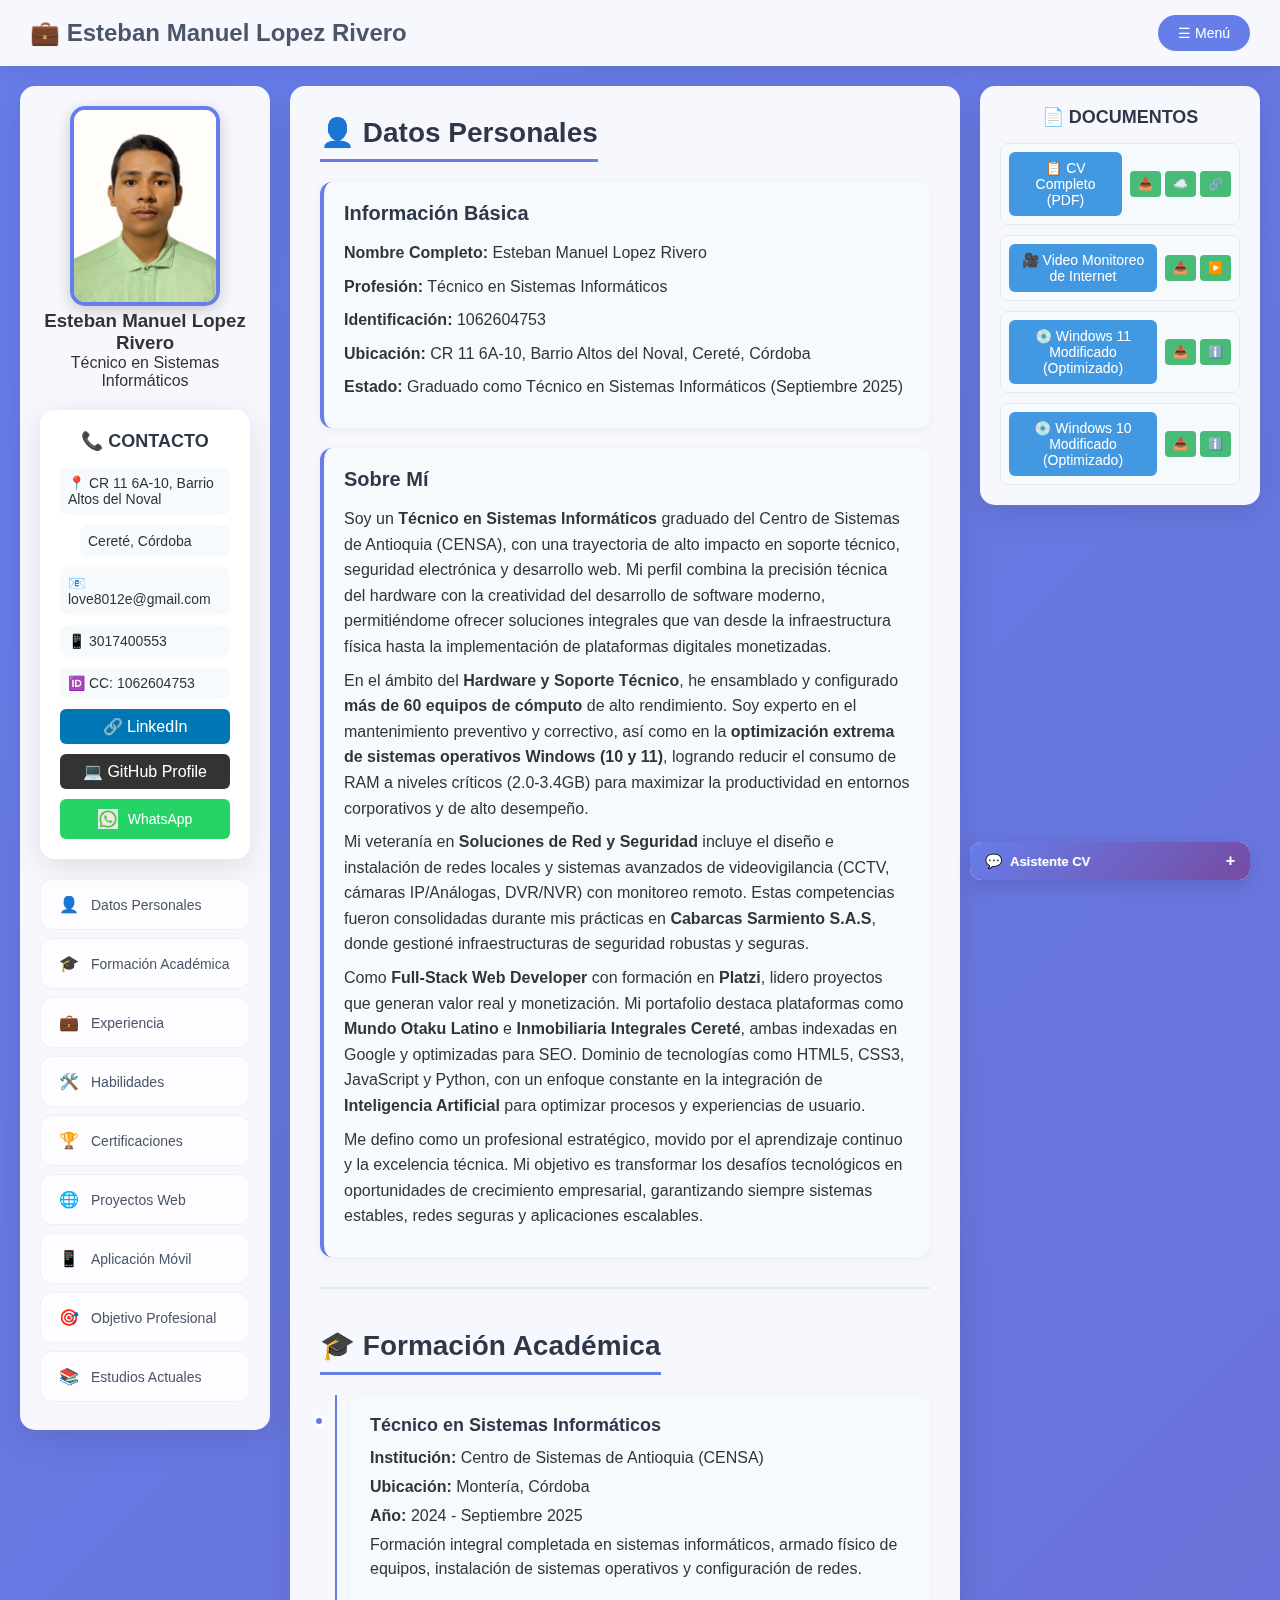
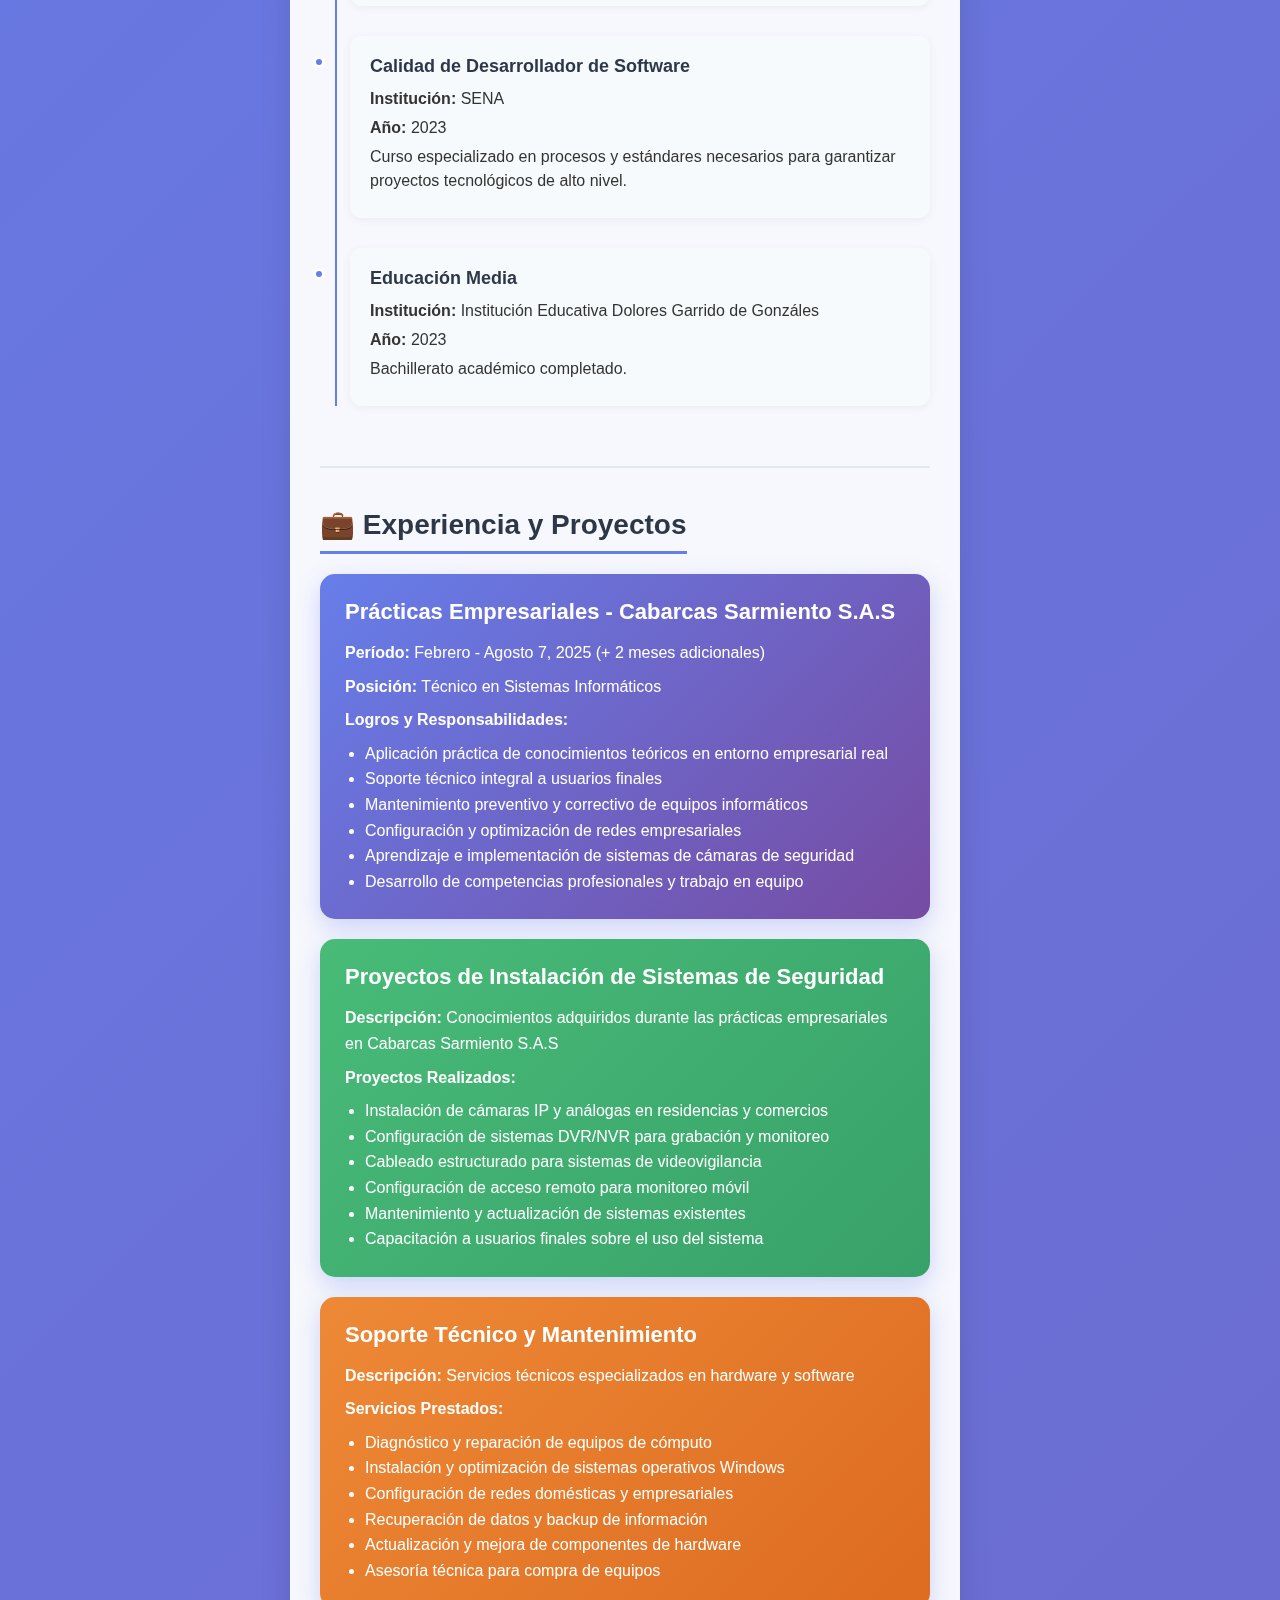
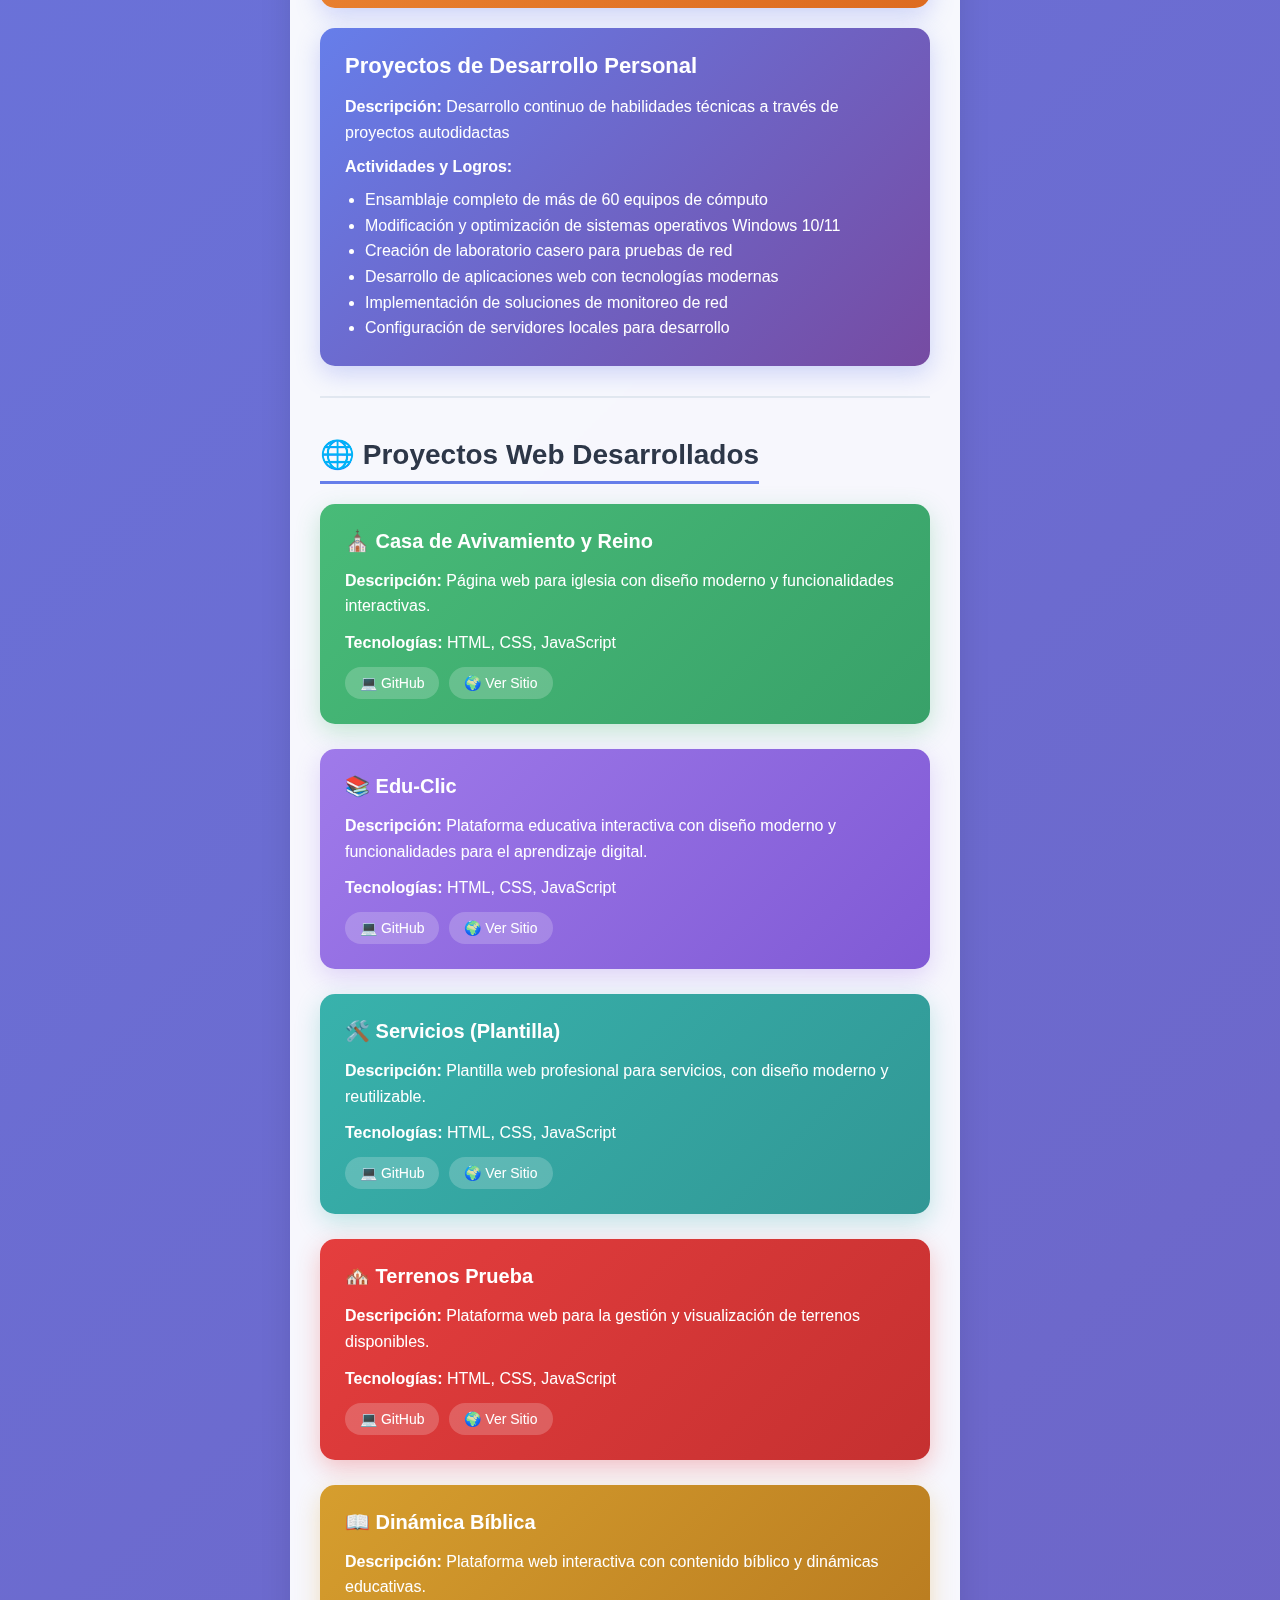
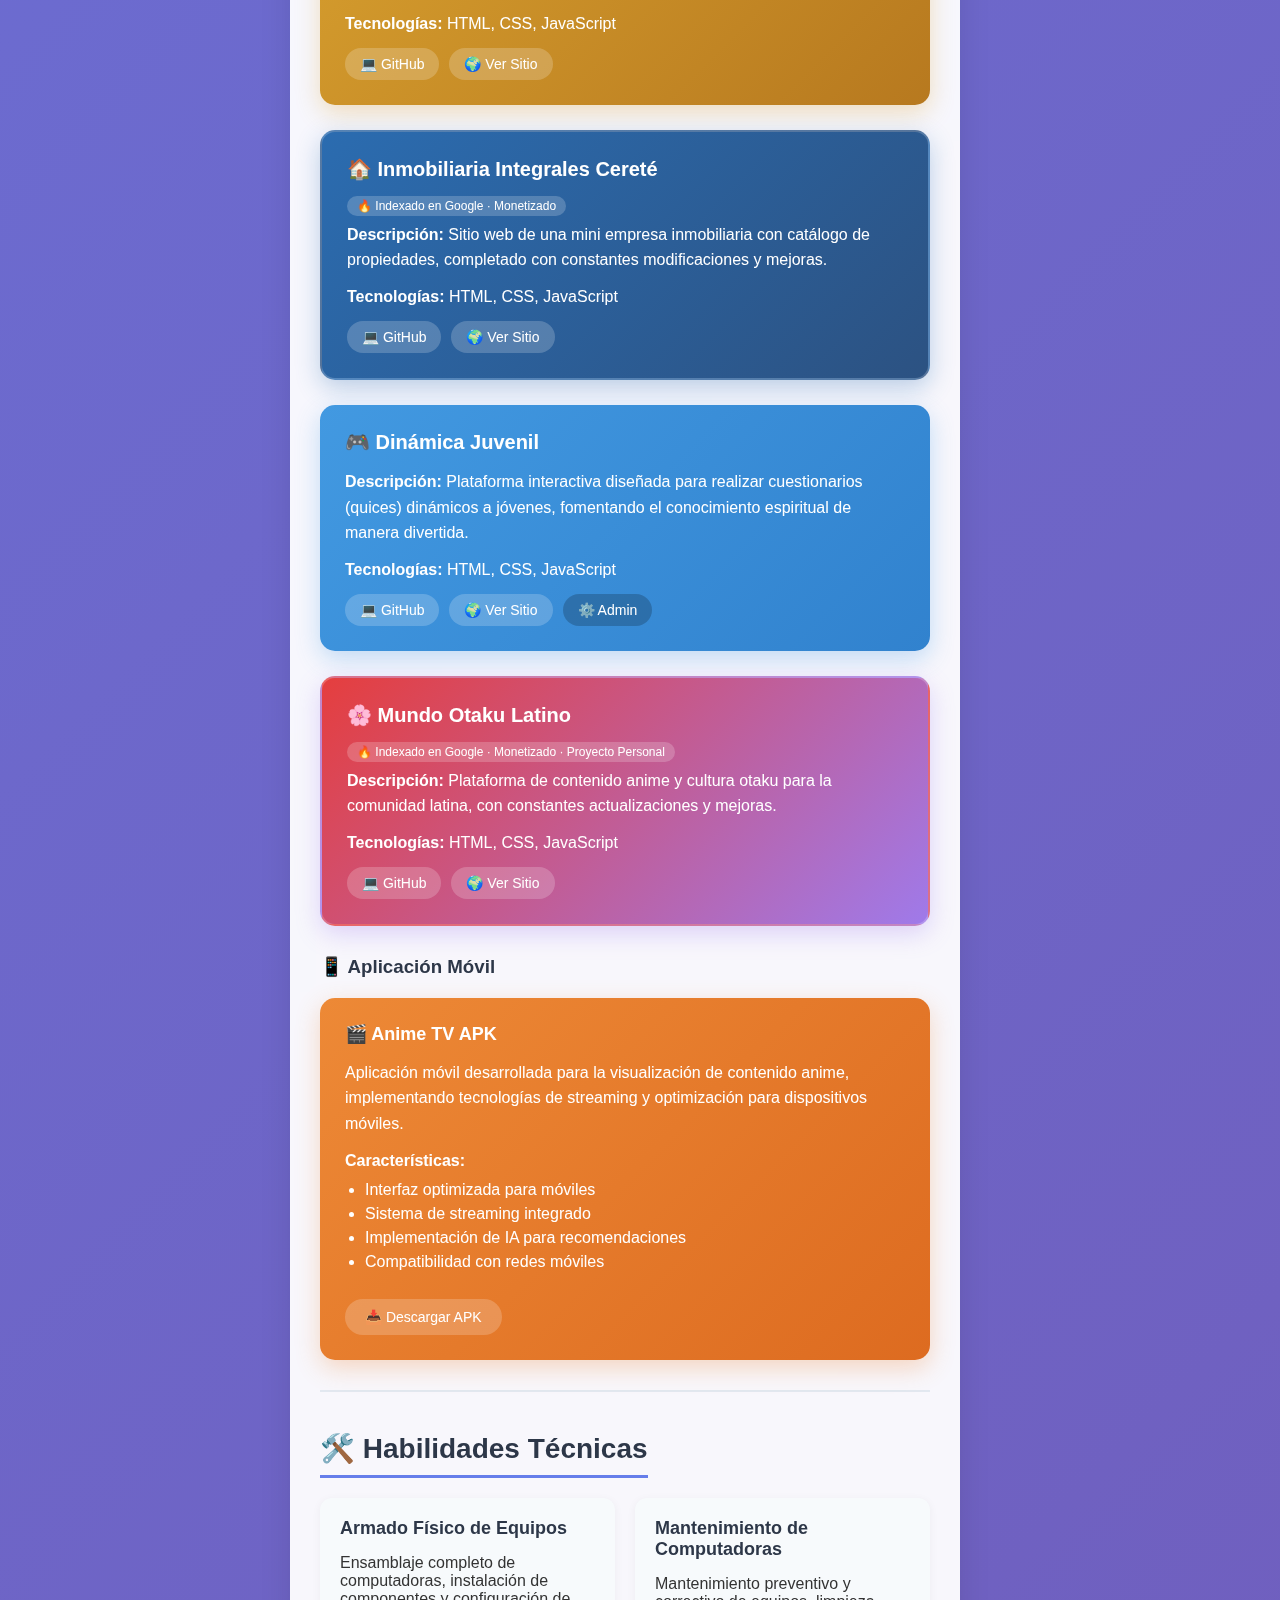
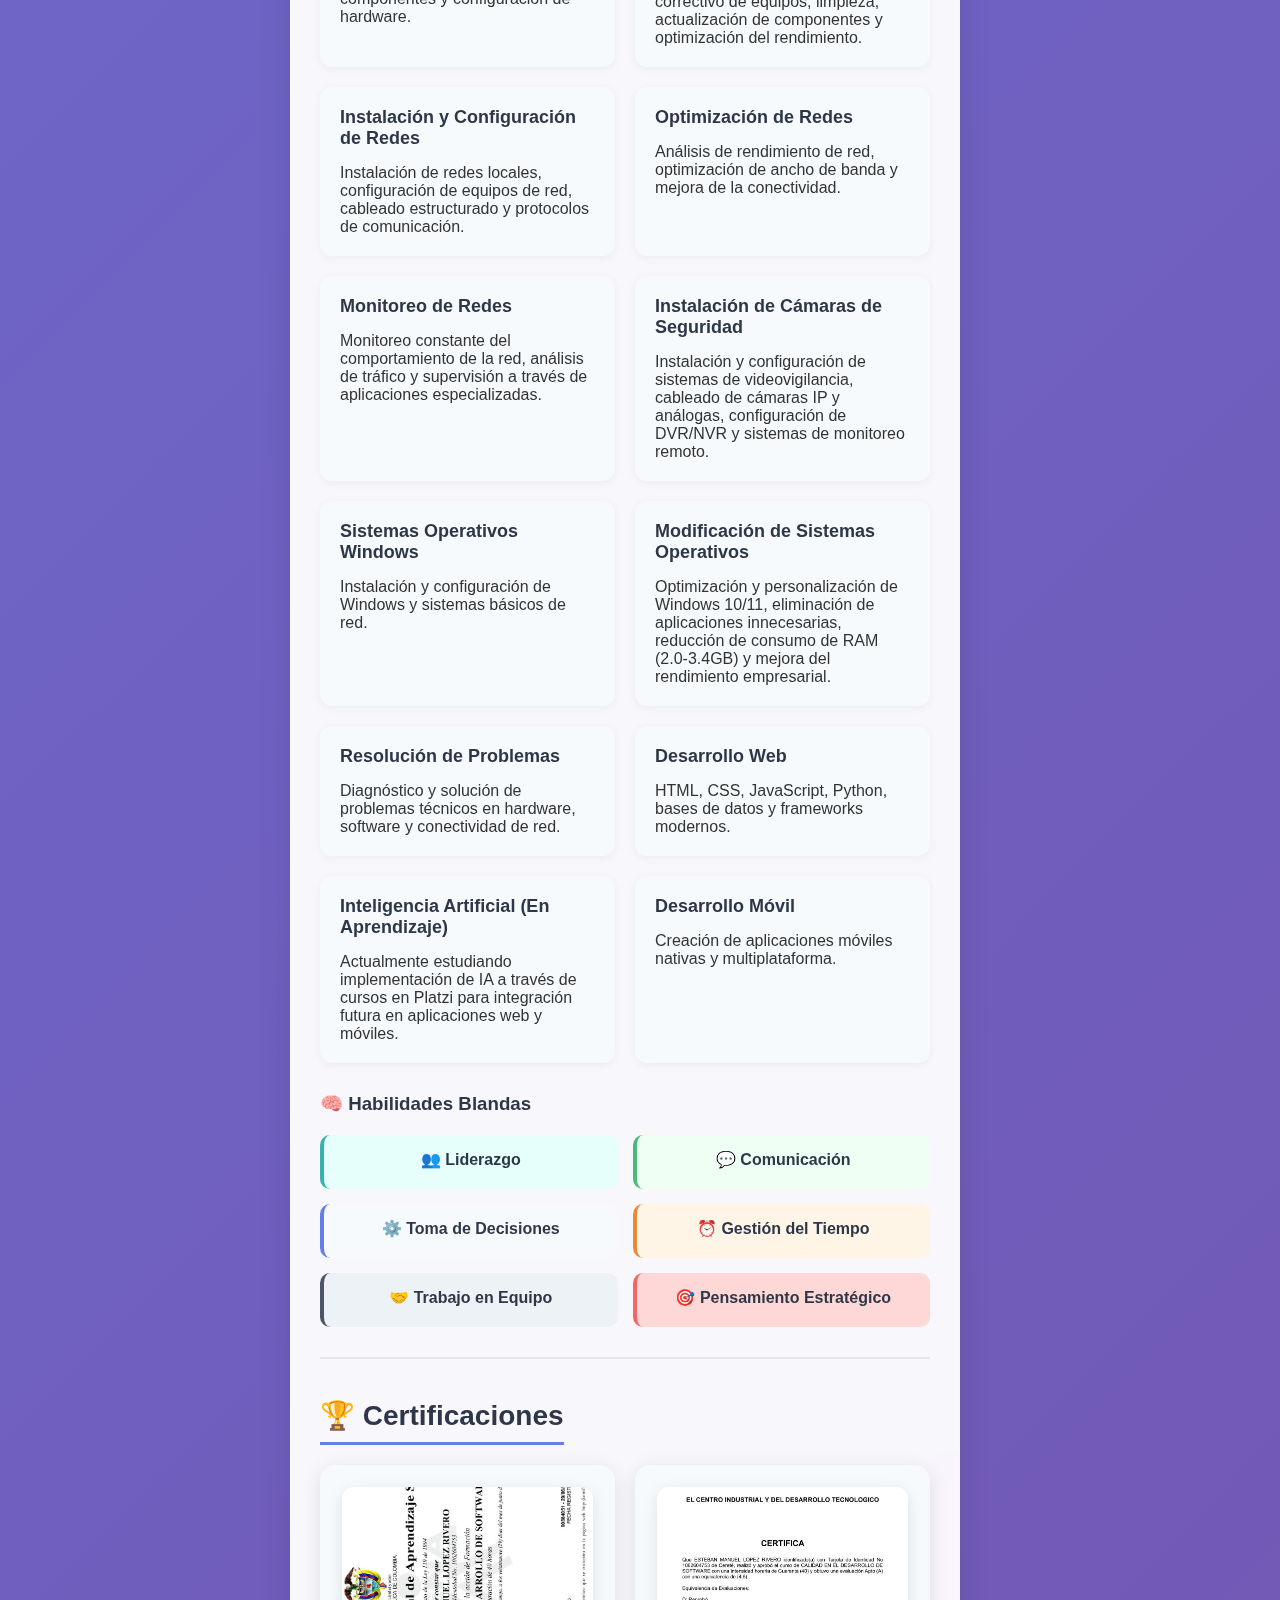
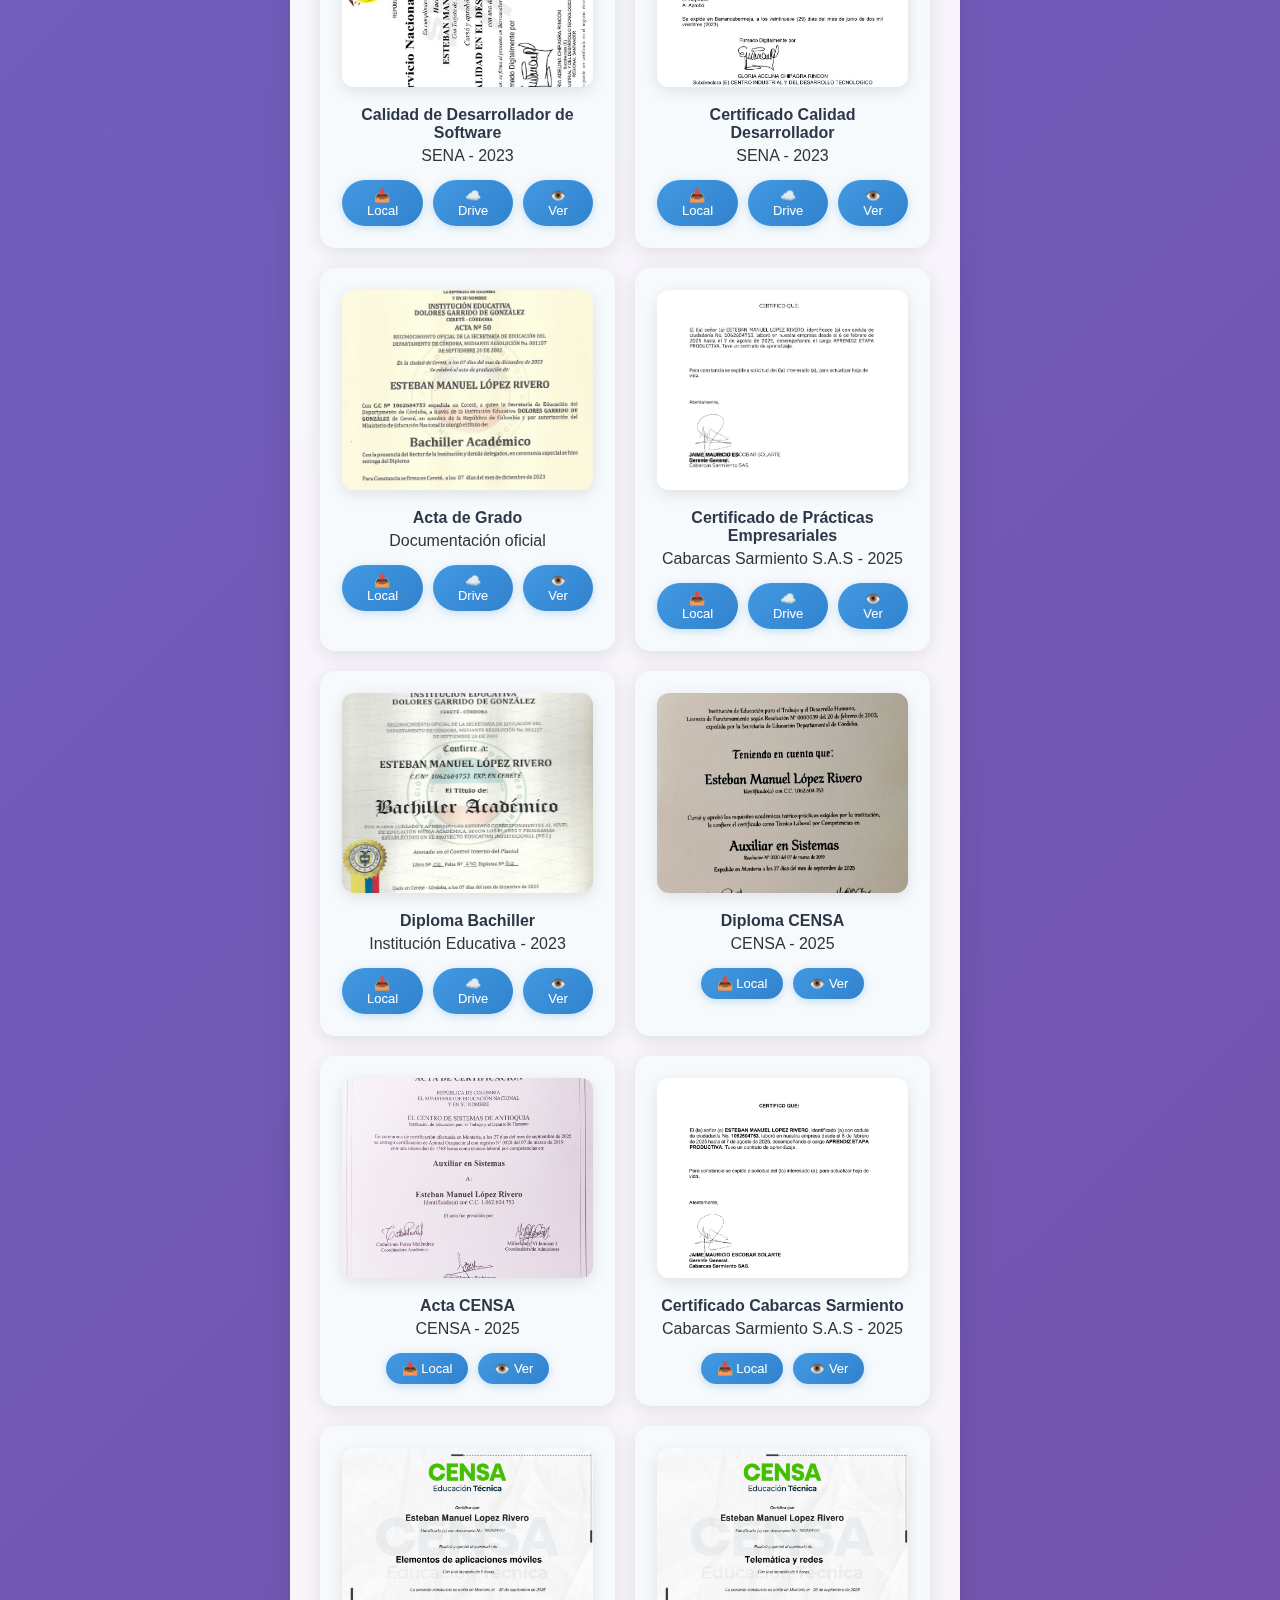
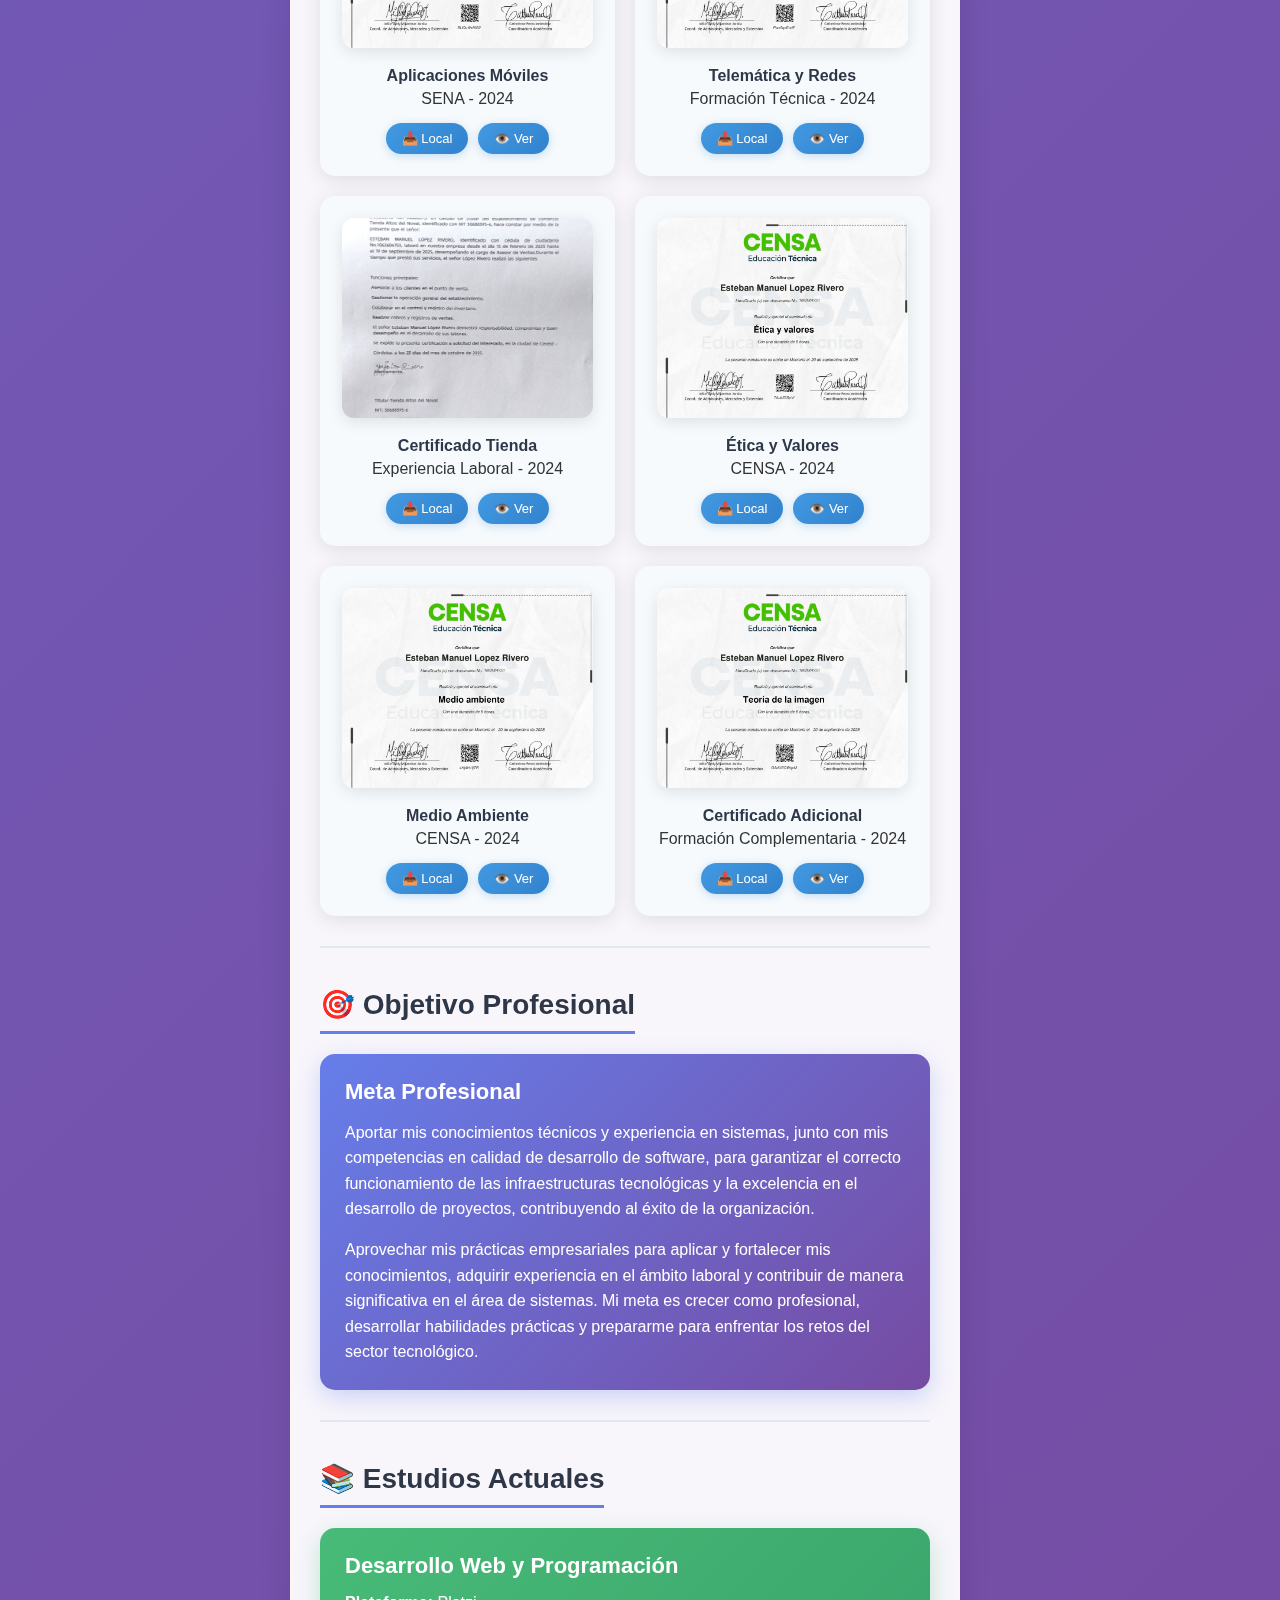
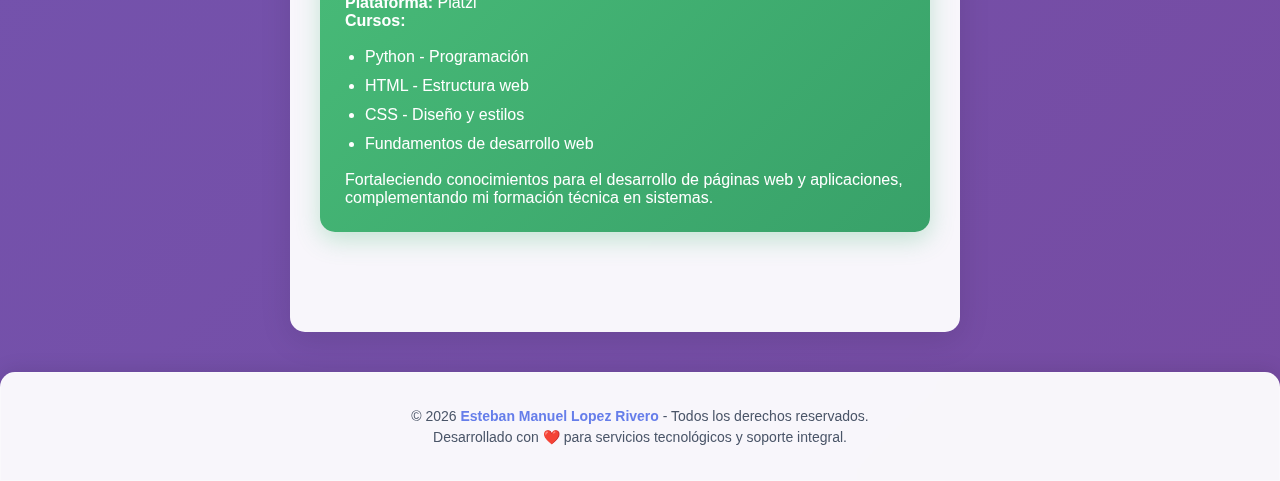
<file: index.html>
<!DOCTYPE html>
<html lang="es">

<head>
  <meta charset="UTF-8">
  <meta name="viewport" content="width=device-width, initial-scale=1.0">
  <title>Hoja de Vida - Esteban Manuel Lopez Rivero</title>
  <link rel="icon" type="image/x-icon"
    href="[data-uri]">
  <link rel="stylesheet" href="styles.css">
</head>

<body>
  <!-- Header -->
  <div class="header">
    <div class="logo">💼 Esteban Manuel Lopez Rivero</div>
    <div class="header-spacer"></div>
    <div class="user-actions">
      <div class="dropdown">
        <button class="auth-btn dropdown-toggle" onclick="toggleDropdown()">☰ Menú</button>
        <div class="dropdown-menu" id="dropdownMenu">
          <div class="dropdown-search">
            <input type="text" placeholder="Buscar sección o palabra..." id="search-input" onkeyup="performSearch()"
              onkeypress="handleSearchEnter(event)">
            <button onclick="performSearch()">🔍</button>
          </div>
          <div class="dropdown-divider"></div>
          <a href="#" onclick="downloadCV(); closeDropdown()">📄 Descargar CV</a>
          <a href="#" onclick="contactMe(); closeDropdown()">📧 Contacto</a>
          <a href="#personal" onclick="scrollToSection('personal'); closeDropdown()">👤 Datos Personales</a>
          <a href="#education" onclick="scrollToSection('education'); closeDropdown()">🎓 Formación Académica</a>
          <a href="#experience" onclick="scrollToSection('experience'); closeDropdown()">💼 Experiencia</a>
          <a href="#skills" onclick="scrollToSection('skills'); closeDropdown()">🛠️ Habilidades</a>
          <a href="#certificates" onclick="scrollToSection('certificates'); closeDropdown()">🏆 Certificaciones</a>
          <a href="#projects" onclick="scrollToSection('projects'); closeDropdown()">🌐 Proyectos Web</a>
          <a href="#mobile-app" onclick="scrollToSection('mobile-app'); closeDropdown()">📱 Aplicación Móvil</a>
          <a href="#objective" onclick="scrollToSection('objective'); closeDropdown()">🎯 Objetivo Profesional</a>
          <a href="#current-studies" onclick="scrollToSection('current-studies'); closeDropdown()">📚 Estudios
            Actuales</a>
        </div>
      </div>
    </div>
  </div>

  <div class="main-container">
    <!-- Sidebar izquierdo -->
    <div class="left-sidebar">
      <!-- Foto de perfil -->
      <div class="profile-photo">
        <img src="IMG/FOTO 3X4.jpg" alt="Foto de perfil" class="profile-img">
        <h3>Esteban Manuel Lopez Rivero</h3>
        <p>Técnico en Sistemas Informáticos</p>
      </div>

      <!-- Información de contacto -->
      <div class="sidebar-section">
        <h3>📞 CONTACTO</h3>
        <div class="contact-info">
          <p>📍 CR 11 6A-10, Barrio Altos del Noval</p>
          <p style="margin-left: 20px;">Cereté, Córdoba</p>
          <p>📧 love8012e@gmail.com</p>
          <p>📱 3017400553</p>
          <p>🆔 CC: 1062604753</p>
          <a href="https://www.linkedin.com/in/esteban-manuel-lópez-rivero-3b5887370" target="_blank"
            style="display: block; padding: 8px; background: #0077b5; color: white; text-decoration: none; border-radius: 6px; text-align: center; margin-top: 10px; transition: all 0.3s ease;">
            🔗 LinkedIn
          </a>
          <a href="https://github.com/studioanime977" target="_blank"
            style="display: block; padding: 8px; background: #333; color: white; text-decoration: none; border-radius: 6px; text-align: center; margin-top: 10px; transition: all 0.3s ease;">
            💻 GitHub Profile
          </a>
          <a href="https://wa.me/573017400553?text=Hola%20Esteban,%20he%20visto%20tu%20hoja%20de%20vida%20en%20la%20web%20y%20me%20gustar%C3%ADa%20contactarte."
            target="_blank" class="whatsapp-btn">
            <img src="ico/whatsapp.webp" alt="WhatsApp"> WhatsApp
          </a>
        </div>
      </div>

      <!-- Menú hamburguesa para móviles -->
      <div class="menu-toggle" onclick="toggleMenu()">
        <span></span>
        <span></span>
        <span></span>
      </div>

      <!-- Navegación -->
      <ul class="nav-menu" id="navMenu">
        <li><a href="#personal"><span class="emoji">👤</span> Datos Personales</a></li>
        <li><a href="#education"><span class="emoji">🎓</span> Formación Académica</a></li>
        <li><a href="#experience"><span class="emoji">💼</span> Experiencia</a></li>
        <li><a href="#skills"><span class="emoji">🛠️</span> Habilidades</a></li>
        <li><a href="#certificates"><span class="emoji">🏆</span> Certificaciones</a></li>
        <li><a href="#projects"><span class="emoji">🌐</span> Proyectos Web</a></li>
        <li><a href="#mobile-app"><span class="emoji">📱</span> Aplicación Móvil</a></li>
        <li><a href="#objective"><span class="emoji">🎯</span> Objetivo Profesional</a></li>
        <li><a href="#current-studies"><span class="emoji">📚</span> Estudios Actuales</a></li>
      </ul>
    </div>

    <!-- Contenido principal -->
    <div class="main-content">
      <!-- Datos Personales -->
      <section id="personal" class="cv-section">
        <h2 class="section-title">👤 Datos Personales</h2>
        <div class="info-grid">
          <div class="info-card">
            <h3>Información Básica</h3>
            <p><strong>Nombre Completo:</strong> Esteban Manuel Lopez Rivero</p>
            <p><strong>Profesión:</strong> Técnico en Sistemas Informáticos</p>
            <p><strong>Identificación:</strong> 1062604753</p>
            <p><strong>Ubicación:</strong> CR 11 6A-10, Barrio Altos del Noval, Cereté, Córdoba</p>
            <p><strong>Estado:</strong> Graduado como Técnico en Sistemas Informáticos (Septiembre 2025)</p>
          </div>
          <div class="info-card">
            <h3>Sobre Mí</h3>
            <p>Soy un <strong>Técnico en Sistemas Informáticos</strong> graduado del Centro de Sistemas de Antioquia
              (CENSA), con una trayectoria de alto impacto en soporte técnico, seguridad electrónica y desarrollo web.
              Mi perfil combina la precisión técnica del hardware con la creatividad del desarrollo de software moderno,
              permitiéndome ofrecer soluciones integrales que van desde la infraestructura física hasta la
              implementación de plataformas digitales monetizadas.</p>

            <p>En el ámbito del <strong>Hardware y Soporte Técnico</strong>, he ensamblado y configurado <strong>más de
                60 equipos de cómputo</strong> de alto rendimiento. Soy experto en el mantenimiento preventivo y
              correctivo, así como en la <strong>optimización extrema de sistemas operativos Windows (10 y 11)</strong>,
              logrando reducir el consumo de RAM a niveles críticos (2.0-3.4GB) para maximizar la productividad en
              entornos corporativos y de alto desempeño.</p>

            <p>Mi veteranía en <strong>Soluciones de Red y Seguridad</strong> incluye el diseño e instalación de redes
              locales y sistemas avanzados de videovigilancia (CCTV, cámaras IP/Análogas, DVR/NVR) con monitoreo remoto.
              Estas competencias fueron consolidadas durante mis prácticas en <strong>Cabarcas Sarmiento S.A.S</strong>,
              donde gestioné infraestructuras de seguridad robustas y seguras.</p>

            <p>Como <strong>Full-Stack Web Developer</strong> con formación en <strong>Platzi</strong>, lidero proyectos
              que generan valor real y monetización. Mi portafolio destaca plataformas como <strong>Mundo Otaku
                Latino</strong> e <strong>Inmobiliaria Integrales Cereté</strong>, ambas indexadas en Google y
              optimizadas para SEO. Dominio de tecnologías como HTML5, CSS3, JavaScript y Python, con un enfoque
              constante en la integración de <strong>Inteligencia Artificial</strong> para optimizar procesos y
              experiencias de usuario.</p>

            <p>Me defino como un profesional estratégico, movido por el aprendizaje continuo y la excelencia técnica. Mi
              objetivo es transformar los desafíos tecnológicos en oportunidades de crecimiento empresarial,
              garantizando siempre sistemas estables, redes seguras y aplicaciones escalables.</p>
          </div>
        </div>
      </section>

      <!-- Formación Académica -->
      <section id="education" class="cv-section">
        <h2 class="section-title">🎓 Formación Académica</h2>
        <div class="education-timeline">
          <div class="timeline-item">
            <div class="timeline-marker"></div>
            <div class="timeline-content">
              <h3>Técnico en Sistemas Informáticos</h3>
              <p><strong>Institución:</strong> Centro de Sistemas de Antioquia (CENSA)</p>
              <p><strong>Ubicación:</strong> Montería, Córdoba</p>
              <p><strong>Año:</strong> 2024 - Septiembre 2025</p>
              <p>Formación integral completada en sistemas informáticos, armado físico de equipos, instalación de
                sistemas operativos y configuración de redes.</p>
            </div>
          </div>
          <div class="timeline-item">
            <div class="timeline-marker"></div>
            <div class="timeline-content">
              <h3>Calidad de Desarrollador de Software</h3>
              <p><strong>Institución:</strong> SENA</p>
              <p><strong>Año:</strong> 2023</p>
              <p>Curso especializado en procesos y estándares necesarios para garantizar proyectos tecnológicos de alto
                nivel.</p>
            </div>
          </div>
          <div class="timeline-item">
            <div class="timeline-marker"></div>
            <div class="timeline-content">
              <h3>Educación Media</h3>
              <p><strong>Institución:</strong> Institución Educativa Dolores Garrido de Gonzáles</p>
              <p><strong>Año:</strong> 2023</p>
              <p>Bachillerato académico completado.</p>
            </div>
          </div>
        </div>
      </section>

      <!-- Experiencia Profesional -->
      <section id="experience" class="cv-section">
        <h2 class="section-title">💼 Experiencia y Proyectos</h2>
        <div class="experience-card"
          style="background: linear-gradient(135deg, #667eea 0%, #764ba2 100%); margin-bottom: 20px;">
          <h3>Prácticas Empresariales - Cabarcas Sarmiento S.A.S</h3>
          <p><strong>Período:</strong> Febrero - Agosto 7, 2025 (+ 2 meses adicionales)</p>
          <p><strong>Posición:</strong> Técnico en Sistemas Informáticos</p>
          <p><strong>Logros y Responsabilidades:</strong></p>
          <ul style="color: white; margin-left: 20px; line-height: 1.6;">
            <li>Aplicación práctica de conocimientos teóricos en entorno empresarial real</li>
            <li>Soporte técnico integral a usuarios finales</li>
            <li>Mantenimiento preventivo y correctivo de equipos informáticos</li>
            <li>Configuración y optimización de redes empresariales</li>
            <li>Aprendizaje e implementación de sistemas de cámaras de seguridad</li>
            <li>Desarrollo de competencias profesionales y trabajo en equipo</li>
          </ul>
        </div>

        <div class="experience-card"
          style="background: linear-gradient(135deg, #48bb78 0%, #38a169 100%); margin-bottom: 20px;">
          <h3>Proyectos de Instalación de Sistemas de Seguridad</h3>
          <p><strong>Descripción:</strong> Conocimientos adquiridos durante las prácticas empresariales en Cabarcas
            Sarmiento S.A.S</p>
          <p><strong>Proyectos Realizados:</strong></p>
          <ul style="color: white; margin-left: 20px; line-height: 1.6;">
            <li>Instalación de cámaras IP y análogas en residencias y comercios</li>
            <li>Configuración de sistemas DVR/NVR para grabación y monitoreo</li>
            <li>Cableado estructurado para sistemas de videovigilancia</li>
            <li>Configuración de acceso remoto para monitoreo móvil</li>
            <li>Mantenimiento y actualización de sistemas existentes</li>
            <li>Capacitación a usuarios finales sobre el uso del sistema</li>
          </ul>
        </div>

        <div class="experience-card"
          style="background: linear-gradient(135deg, #ed8936 0%, #dd6b20 100%); margin-bottom: 20px;">
          <h3>Soporte Técnico y Mantenimiento</h3>
          <p><strong>Descripción:</strong> Servicios técnicos especializados en hardware y software</p>
          <p><strong>Servicios Prestados:</strong></p>
          <ul style="color: white; margin-left: 20px; line-height: 1.6;">
            <li>Diagnóstico y reparación de equipos de cómputo</li>
            <li>Instalación y optimización de sistemas operativos Windows</li>
            <li>Configuración de redes domésticas y empresariales</li>
            <li>Recuperación de datos y backup de información</li>
            <li>Actualización y mejora de componentes de hardware</li>
            <li>Asesoría técnica para compra de equipos</li>
          </ul>
        </div>

        <div class="experience-card">
          <h3>Proyectos de Desarrollo Personal</h3>
          <p><strong>Descripción:</strong> Desarrollo continuo de habilidades técnicas a través de proyectos
            autodidactas</p>
          <p><strong>Actividades y Logros:</strong></p>
          <ul style="color: white; margin-left: 20px; line-height: 1.6;">
            <li>Ensamblaje completo de más de 60 equipos de cómputo</li>
            <li>Modificación y optimización de sistemas operativos Windows 10/11</li>
            <li>Creación de laboratorio casero para pruebas de red</li>
            <li>Desarrollo de aplicaciones web con tecnologías modernas</li>
            <li>Implementación de soluciones de monitoreo de red</li>
            <li>Configuración de servidores locales para desarrollo</li>
          </ul>
        </div>
      </section>

      <!-- Proyectos Web Desarrollados -->
      <section id="web-projects" class="cv-section">
        <h2 class="section-title">🌐 Proyectos Web Desarrollados</h2>
        <div class="projects-grid"
          style="display: grid; grid-template-columns: repeat(auto-fit, minmax(350px, 1fr)); gap: 25px;">

          <!-- Proyecto Casa de Avivamiento -->
          <div class="project-card"
            style="background: linear-gradient(135deg, #48bb78 0%, #38a169 100%); color: white; padding: 25px; border-radius: 15px; box-shadow: 0 8px 25px rgba(72, 187, 120, 0.3);">
            <h3 style="margin-bottom: 15px; font-size: 20px;">⛪ Casa de Avivamiento y Reino</h3>
            <p style="margin-bottom: 15px; line-height: 1.6;"><strong>Descripción:</strong> Página web para iglesia con
              diseño moderno y funcionalidades interactivas.</p>
            <p style="margin-bottom: 15px;"><strong>Tecnologías:</strong> HTML, CSS, JavaScript</p>
            <div class="project-links" style="display: flex; gap: 10px; margin-top: 15px;">
              <a href="https://github.com/studioanime977/Casa-de-Avivamiento-y-Reino-cerete-" target="_blank"
                style="background: rgba(255,255,255,0.2); color: white; padding: 8px 15px; border-radius: 20px; text-decoration: none; font-size: 14px; transition: all 0.3s ease;">
                💻 GitHub
              </a>
              <a href="https://casa-de-avivamiento-y-reino-cerete.vercel.app/" target="_blank"
                style="background: rgba(255,255,255,0.2); color: white; padding: 8px 15px; border-radius: 20px; text-decoration: none; font-size: 14px; transition: all 0.3s ease;">
                🌍 Ver Sitio
              </a>
            </div>
          </div>


          <!-- Proyecto Edu-Clic -->
          <div class="project-card"
            style="background: linear-gradient(135deg, #9f7aea 0%, #805ad5 100%); color: white; padding: 25px; border-radius: 15px; box-shadow: 0 8px 25px rgba(159, 122, 234, 0.3);">
            <h3 style="margin-bottom: 15px; font-size: 20px;">📚 Edu-Clic</h3>
            <p style="margin-bottom: 15px; line-height: 1.6;"><strong>Descripción:</strong> Plataforma educativa
              interactiva con diseño moderno y funcionalidades para el aprendizaje digital.</p>
            <p style="margin-bottom: 15px;"><strong>Tecnologías:</strong> HTML, CSS, JavaScript</p>
            <div class="project-links" style="display: flex; gap: 10px; margin-top: 15px;">
              <a href="https://github.com/studioanime977/Edu-clic" target="_blank"
                style="background: rgba(255,255,255,0.2); color: white; padding: 8px 15px; border-radius: 20px; text-decoration: none; font-size: 14px; transition: all 0.3s ease;">
                💻 GitHub
              </a>
              <a href="https://edu-clic.vercel.app/" target="_blank"
                style="background: rgba(255,255,255,0.2); color: white; padding: 8px 15px; border-radius: 20px; text-decoration: none; font-size: 14px; transition: all 0.3s ease;">
                🌍 Ver Sitio
              </a>
            </div>
          </div>

          <!-- Proyecto SERVICIOS (Plantilla) -->
          <div class="project-card"
            style="background: linear-gradient(135deg, #38b2ac 0%, #319795 100%); color: white; padding: 25px; border-radius: 15px; box-shadow: 0 8px 25px rgba(56, 178, 172, 0.3);">
            <h3 style="margin-bottom: 15px; font-size: 20px;">🛠️ Servicios (Plantilla)</h3>
            <p style="margin-bottom: 15px; line-height: 1.6;"><strong>Descripción:</strong> Plantilla web profesional
              para servicios, con diseño moderno y reutilizable.</p>
            <p style="margin-bottom: 15px;"><strong>Tecnologías:</strong> HTML, CSS, JavaScript</p>
            <div class="project-links" style="display: flex; gap: 10px; margin-top: 15px;">
              <a href="https://github.com/studioanime977/SERVICIOS" target="_blank"
                style="background: rgba(255,255,255,0.2); color: white; padding: 8px 15px; border-radius: 20px; text-decoration: none; font-size: 14px; transition: all 0.3s ease;">
                💻 GitHub
              </a>
              <a href="https://servicios-psi.vercel.app/" target="_blank"
                style="background: rgba(255,255,255,0.2); color: white; padding: 8px 15px; border-radius: 20px; text-decoration: none; font-size: 14px; transition: all 0.3s ease;">
                🌍 Ver Sitio
              </a>
            </div>
          </div>

          <!-- Proyecto Terrenos Prueba -->
          <div class="project-card"
            style="background: linear-gradient(135deg, #e53e3e 0%, #c53030 100%); color: white; padding: 25px; border-radius: 15px; box-shadow: 0 8px 25px rgba(229, 62, 62, 0.3);">
            <h3 style="margin-bottom: 15px; font-size: 20px;">🏘️ Terrenos Prueba</h3>
            <p style="margin-bottom: 15px; line-height: 1.6;"><strong>Descripción:</strong> Plataforma web para la
              gestión y visualización de terrenos disponibles.</p>
            <p style="margin-bottom: 15px;"><strong>Tecnologías:</strong> HTML, CSS, JavaScript</p>
            <div class="project-links" style="display: flex; gap: 10px; margin-top: 15px;">
              <a href="https://github.com/studioanime977/terrenosprueba" target="_blank"
                style="background: rgba(255,255,255,0.2); color: white; padding: 8px 15px; border-radius: 20px; text-decoration: none; font-size: 14px; transition: all 0.3s ease;">
                💻 GitHub
              </a>
              <a href="https://terrenosprueba.vercel.app/" target="_blank"
                style="background: rgba(255,255,255,0.2); color: white; padding: 8px 15px; border-radius: 20px; text-decoration: none; font-size: 14px; transition: all 0.3s ease;">
                🌍 Ver Sitio
              </a>
            </div>
          </div>

          <!-- Proyecto Dinámica Bíblica -->
          <div class="project-card"
            style="background: linear-gradient(135deg, #d69e2e 0%, #b7791f 100%); color: white; padding: 25px; border-radius: 15px; box-shadow: 0 8px 25px rgba(214, 158, 46, 0.3);">
            <h3 style="margin-bottom: 15px; font-size: 20px;">📖 Dinámica Bíblica</h3>
            <p style="margin-bottom: 15px; line-height: 1.6;"><strong>Descripción:</strong> Plataforma web interactiva
              con contenido bíblico y dinámicas educativas.</p>
            <p style="margin-bottom: 15px;"><strong>Tecnologías:</strong> HTML, CSS, JavaScript</p>
            <div class="project-links" style="display: flex; gap: 10px; margin-top: 15px;">
              <a href="https://github.com/studioanime977/Dinamicabiblica" target="_blank"
                style="background: rgba(255,255,255,0.2); color: white; padding: 8px 15px; border-radius: 20px; text-decoration: none; font-size: 14px; transition: all 0.3s ease;">
                💻 GitHub
              </a>
              <a href="https://dinamicabiblica.vercel.app/" target="_blank"
                style="background: rgba(255,255,255,0.2); color: white; padding: 8px 15px; border-radius: 20px; text-decoration: none; font-size: 14px; transition: all 0.3s ease;">
                🌍 Ver Sitio
              </a>
            </div>
          </div>

          <!-- Proyecto Inmobiliaria Integrales Cereté (Monetizado) -->
          <div class="project-card"
            style="background: linear-gradient(135deg, #2b6cb0 0%, #2c5282 100%); color: white; padding: 25px; border-radius: 15px; box-shadow: 0 8px 25px rgba(43, 108, 176, 0.3); border: 2px solid rgba(255,255,255,0.2);">
            <h3 style="margin-bottom: 15px; font-size: 20px;">🏠 Inmobiliaria Integrales Cereté</h3>
            <p style="margin-bottom: 8px;"><span
                style="background: rgba(255,255,255,0.2); padding: 3px 10px; border-radius: 12px; font-size: 12px;">🔥
                Indexado en Google · Monetizado</span></p>
            <p style="margin-bottom: 15px; line-height: 1.6;"><strong>Descripción:</strong> Sitio web de una mini
              empresa inmobiliaria con catálogo de propiedades, completado con constantes modificaciones y mejoras.</p>
            <p style="margin-bottom: 15px;"><strong>Tecnologías:</strong> HTML, CSS, JavaScript</p>
            <div class="project-links" style="display: flex; gap: 10px; margin-top: 15px;">
              <a href="https://github.com/studioanime977/Inmobiliaria-Integarles-Cerete" target="_blank"
                style="background: rgba(255,255,255,0.2); color: white; padding: 8px 15px; border-radius: 20px; text-decoration: none; font-size: 14px; transition: all 0.3s ease;">
                💻 GitHub
              </a>
              <a href="https://inmobiliariaintegarlescerete.vercel.app/" target="_blank"
                style="background: rgba(255,255,255,0.2); color: white; padding: 8px 15px; border-radius: 20px; text-decoration: none; font-size: 14px; transition: all 0.3s ease;">
                🌍 Ver Sitio
              </a>
            </div>
          </div>

          <!-- Proyecto Dinámica Juvenil -->
          <div class="project-card"
            style="background: linear-gradient(135deg, #4299e1 0%, #3182ce 100%); color: white; padding: 25px; border-radius: 15px; box-shadow: 0 8px 25px rgba(66, 153, 225, 0.3);">
            <h3 style="margin-bottom: 15px; font-size: 20px;">🎮 Dinámica Juvenil</h3>
            <p style="margin-bottom: 15px; line-height: 1.6;"><strong>Descripción:</strong> Plataforma interactiva
              diseñada para realizar cuestionarios (quices) dinámicos a jóvenes, fomentando el conocimiento espiritual
              de manera divertida.</p>
            <p style="margin-bottom: 15px;"><strong>Tecnologías:</strong> HTML, CSS, JavaScript</p>
            <div class="project-links" style="display: flex; gap: 10px; margin-top: 15px;">
              <a href="https://github.com/studioanime977/dinamicajuvenil" target="_blank"
                style="background: rgba(255,255,255,0.2); color: white; padding: 8px 15px; border-radius: 20px; text-decoration: none; font-size: 14px; transition: all 0.3s ease;">
                💻 GitHub
              </a>
              <a href="https://dinamicajuvenil.vercel.app/" target="_blank"
                style="background: rgba(255,255,255,0.2); color: white; padding: 8px 15px; border-radius: 20px; text-decoration: none; font-size: 14px; transition: all 0.3s ease;">
                🌍 Ver Sitio
              </a>
              <a href="https://dinamicajuvenil.vercel.app/admin.html" target="_blank"
                style="background: rgba(0,0,0,0.2); color: white; padding: 8px 15px; border-radius: 20px; text-decoration: none; font-size: 14px; transition: all 0.3s ease;">
                ⚙️ Admin
              </a>
            </div>
          </div>

          <!-- Proyecto Mundo Otaku Latino (Personal, Monetizado) -->
          <div class="project-card"
            style="background: linear-gradient(135deg, #e53e3e 0%, #9f7aea 100%); color: white; padding: 25px; border-radius: 15px; box-shadow: 0 8px 25px rgba(159, 122, 234, 0.3); border: 2px solid rgba(255,255,255,0.2);">
            <h3 style="margin-bottom: 15px; font-size: 20px;">🌸 Mundo Otaku Latino</h3>
            <p style="margin-bottom: 8px;"><span
                style="background: rgba(255,255,255,0.2); padding: 3px 10px; border-radius: 12px; font-size: 12px;">🔥
                Indexado en Google · Monetizado · Proyecto Personal</span></p>
            <p style="margin-bottom: 15px; line-height: 1.6;"><strong>Descripción:</strong> Plataforma de contenido
              anime y cultura otaku para la comunidad latina, con constantes actualizaciones y mejoras.</p>
            <p style="margin-bottom: 15px;"><strong>Tecnologías:</strong> HTML, CSS, JavaScript</p>
            <div class="project-links" style="display: flex; gap: 10px; margin-top: 15px;">
              <a href="https://github.com/studioanime977/Mundo-otaku-latino" target="_blank"
                style="background: rgba(255,255,255,0.2); color: white; padding: 8px 15px; border-radius: 20px; text-decoration: none; font-size: 14px; transition: all 0.3s ease;">
                💻 GitHub
              </a>
              <a href="https://mundootakulatino.vercel.app/" target="_blank"
                style="background: rgba(255,255,255,0.2); color: white; padding: 8px 15px; border-radius: 20px; text-decoration: none; font-size: 14px; transition: all 0.3s ease;">
                🌍 Ver Sitio
              </a>
            </div>
          </div>

        </div>

        <!-- Aplicación Móvil -->
        <div class="mobile-app-section" style="margin-top: 30px;">
          <h3 style="color: #2d3748; margin-bottom: 20px;">📱 Aplicación Móvil</h3>
          <div class="app-card"
            style="background: linear-gradient(135deg, #ed8936 0%, #dd6b20 100%); color: white; padding: 25px; border-radius: 15px; box-shadow: 0 8px 25px rgba(237, 137, 54, 0.3);">
            <h4 style="margin-bottom: 15px; font-size: 18px;">🎬 Anime TV APK</h4>
            <p style="margin-bottom: 15px; line-height: 1.6;">Aplicación móvil desarrollada para la visualización de
              contenido anime, implementando tecnologías de streaming y optimización para dispositivos móviles.</p>
            <div class="app-features" style="margin: 15px 0;">
              <p style="margin-bottom: 8px;"><strong>Características:</strong></p>
              <ul style="margin-left: 20px; line-height: 1.5;">
                <li>Interfaz optimizada para móviles</li>
                <li>Sistema de streaming integrado</li>
                <li>Implementación de IA para recomendaciones</li>
                <li>Compatibilidad con redes móviles</li>
              </ul>
            </div>
            <a href="https://drive.google.com/file/d/1akgXsn3JwhK9qD1RhXMv4dDXK8FQmGyV/view?usp=sharing" target="_blank"
              style="background: rgba(255,255,255,0.2); color: white; padding: 10px 20px; border-radius: 25px; text-decoration: none; font-size: 14px; display: inline-block; margin-top: 10px; transition: all 0.3s ease;">
              📥 Descargar APK
            </a>
          </div>
        </div>
      </section>

      <!-- Habilidades -->
      <section id="skills" class="cv-section">
        <h2 class="section-title">🛠️ Habilidades Técnicas</h2>
        <div class="skills-grid">
          <div class="skill-card">
            <h4>Armado Físico de Equipos</h4>
            <p>Ensamblaje completo de computadoras, instalación de componentes y configuración de hardware.</p>
          </div>
          <div class="skill-card">
            <h4>Mantenimiento de Computadoras</h4>
            <p>Mantenimiento preventivo y correctivo de equipos, limpieza, actualización de componentes y optimización
              del rendimiento.</p>
          </div>
          <div class="skill-card">
            <h4>Instalación y Configuración de Redes</h4>
            <p>Instalación de redes locales, configuración de equipos de red, cableado estructurado y protocolos de
              comunicación.</p>
          </div>
          <div class="skill-card">
            <h4>Optimización de Redes</h4>
            <p>Análisis de rendimiento de red, optimización de ancho de banda y mejora de la conectividad.</p>
          </div>
          <div class="skill-card">
            <h4>Monitoreo de Redes</h4>
            <p>Monitoreo constante del comportamiento de la red, análisis de tráfico y supervisión a través de
              aplicaciones especializadas.</p>
          </div>
          <div class="skill-card">
            <h4>Instalación de Cámaras de Seguridad</h4>
            <p>Instalación y configuración de sistemas de videovigilancia, cableado de cámaras IP y análogas,
              configuración de DVR/NVR y sistemas de monitoreo remoto.</p>
          </div>
          <div class="skill-card">
            <h4>Sistemas Operativos Windows</h4>
            <p>Instalación y configuración de Windows y sistemas básicos de red.</p>
          </div>
          <div class="skill-card">
            <h4>Modificación de Sistemas Operativos</h4>
            <p>Optimización y personalización de Windows 10/11, eliminación de aplicaciones innecesarias, reducción de
              consumo de RAM (2.0-3.4GB) y mejora del rendimiento empresarial.</p>
          </div>
          <div class="skill-card">
            <h4>Resolución de Problemas</h4>
            <p>Diagnóstico y solución de problemas técnicos en hardware, software y conectividad de red.</p>
          </div>
          <div class="skill-card">
            <h4>Desarrollo Web</h4>
            <p>HTML, CSS, JavaScript, Python, bases de datos y frameworks modernos.</p>
          </div>
          <div class="skill-card">
            <h4>Inteligencia Artificial (En Aprendizaje)</h4>
            <p>Actualmente estudiando implementación de IA a través de cursos en Platzi para integración futura en
              aplicaciones web y móviles.</p>
          </div>
          <div class="skill-card">
            <h4>Desarrollo Móvil</h4>
            <p>Creación de aplicaciones móviles nativas y multiplataforma.</p>
          </div>
        </div>

        <div class="soft-skills-section" style="margin-top: 30px;">
          <h3 style="color: #2d3748; margin-bottom: 20px;">🧠 Habilidades Blandas</h3>
          <div class="soft-skills-grid"
            style="display: grid; grid-template-columns: repeat(auto-fit, minmax(200px, 1fr)); gap: 15px;">
            <div class="soft-skill-item"
              style="background: #e6fffa; padding: 15px; border-radius: 10px; text-align: center; border-left: 4px solid #38b2ac;">
              <h4 style="color: #2d3748; margin-bottom: 5px;">👥 Liderazgo</h4>
            </div>
            <div class="soft-skill-item"
              style="background: #f0fff4; padding: 15px; border-radius: 10px; text-align: center; border-left: 4px solid #48bb78;">
              <h4 style="color: #2d3748; margin-bottom: 5px;">💬 Comunicación</h4>
            </div>
            <div class="soft-skill-item"
              style="background: #f7fafc; padding: 15px; border-radius: 10px; text-align: center; border-left: 4px solid #667eea;">
              <h4 style="color: #2d3748; margin-bottom: 5px;">⚙️ Toma de Decisiones</h4>
            </div>
            <div class="soft-skill-item"
              style="background: #fef5e7; padding: 15px; border-radius: 10px; text-align: center; border-left: 4px solid #ed8936;">
              <h4 style="color: #2d3748; margin-bottom: 5px;">⏰ Gestión del Tiempo</h4>
            </div>
            <div class="soft-skill-item"
              style="background: #edf2f7; padding: 15px; border-radius: 10px; text-align: center; border-left: 4px solid #4a5568;">
              <h4 style="color: #2d3748; margin-bottom: 5px;">🤝 Trabajo en Equipo</h4>
            </div>
            <div class="soft-skill-item"
              style="background: #fed7d7; padding: 15px; border-radius: 10px; text-align: center; border-left: 4px solid #f56565;">
              <h4 style="color: #2d3748; margin-bottom: 5px;">🎯 Pensamiento Estratégico</h4>
            </div>
          </div>
        </div>
      </section>

      <!-- Certificaciones -->
      <section id="certificates" class="cv-section">
        <h2 class="section-title">🏆 Certificaciones</h2>
        <div class="certificates-grid">
          <div class="certificate-card"
            onclick="openCertificate('IMG/calidad de desarrollador de software.jpg', 'Calidad de Desarrollador de Software')">
            <img src="IMG/calidad de desarrollador de software.jpg" alt="Certificado Calidad Desarrollador">
            <h4>Calidad de Desarrollador de Software</h4>
            <p>SENA - 2023</p>
            <div class="certificate-actions">
              <button class="cert-btn"
                onclick="event.stopPropagation(); downloadFile('IMG/calidad de desarrollador de software.jpg', 'Certificado_Calidad_Desarrollador.jpg')">📥
                Local</button>
              <button class="cert-btn"
                onclick="event.stopPropagation(); window.open('https://drive.google.com/file/d/1Y-cEdZ7Pb9OVbCfLMEJk8ryVhG6x7PXc/view?usp=sharing', '_blank')">☁️
                Drive</button>
              <button class="cert-btn"
                onclick="event.stopPropagation(); viewFile('IMG/calidad de desarrollador de software.jpg')">👁️
                Ver</button>
            </div>
          </div>
          <div class="certificate-card"
            onclick="openCertificate('IMG/cartificado calidad desarrollador de software.jpg', 'Certificado Calidad Desarrollador')">
            <img src="IMG/cartificado calidad desarrollador de software.jpg" alt="Certificado Calidad Desarrollador">
            <h4>Certificado Calidad Desarrollador</h4>
            <p>SENA - 2023</p>
            <div class="certificate-actions">
              <button class="cert-btn"
                onclick="event.stopPropagation(); downloadFile('IMG/cartificado calidad desarrollador de software.jpg', 'Certificado_Calidad_Dev.jpg')">📥
                Local</button>
              <button class="cert-btn"
                onclick="event.stopPropagation(); window.open('https://drive.google.com/file/d/1JbT6twLBy9JH9k0GN-SY7m9XE-HI2c18/view?usp=sharing', '_blank')">☁️
                Drive</button>
              <button class="cert-btn"
                onclick="event.stopPropagation(); viewFile('IMG/cartificado calidad desarrollador de software.jpg')">👁️
                Ver</button>
            </div>
          </div>
          <div class="certificate-card" onclick="openCertificate('IMG/acta de grado.jpg', 'Acta de Grado')">
            <img src="IMG/acta de grado.jpg" alt="Acta de Grado">
            <h4>Acta de Grado</h4>
            <p>Documentación oficial</p>
            <div class="certificate-actions">
              <button class="cert-btn"
                onclick="event.stopPropagation(); downloadFile('IMG/acta de grado.jpg', 'Acta_de_Grado.jpg')">📥
                Local</button>
              <button class="cert-btn"
                onclick="event.stopPropagation(); window.open('https://drive.google.com/file/d/1oQWPdzakutAWaC_LCGK1nj2vksnAqRii/view?usp=sharing', '_blank')">☁️
                Drive</button>
              <button class="cert-btn" onclick="event.stopPropagation(); viewFile('IMG/acta de grado.jpg')">👁️
                Ver</button>
            </div>
          </div>
          <div class="certificate-card"
            onclick="openCertificate('IMG/CERTIFICADO ESTEBAN LOPEZ.jpg', 'Certificado de Prácticas Empresariales')">
            <img src="IMG/CERTIFICADO ESTEBAN LOPEZ.jpg" alt="Certificado Prácticas Empresariales">
            <h4>Certificado de Prácticas Empresariales</h4>
            <p>Cabarcas Sarmiento S.A.S - 2025</p>
            <div class="certificate-actions">
              <button class="cert-btn"
                onclick="event.stopPropagation(); downloadFile('IMG/CERTIFICADO ESTEBAN LOPEZ.jpg', 'Certificado_Practicas_Empresariales.jpg')">📥
                Local</button>
              <button class="cert-btn"
                onclick="event.stopPropagation(); window.open('https://drive.google.com/file/d/1EX9YdXGvOFmwcSSS_sx862HtSIHEjlI0/view?usp=sharing', '_blank')">☁️
                Drive</button>
              <button class="cert-btn"
                onclick="event.stopPropagation(); viewFile('IMG/CERTIFICADO ESTEBAN LOPEZ.jpg')">👁️ Ver</button>
            </div>
          </div>
          <div class="certificate-card" onclick="openCertificate('IMG/diploma.jpg', 'Diploma Bachiller')">
            <img src="IMG/diploma.jpg" alt="Diploma Bachiller">
            <h4>Diploma Bachiller</h4>
            <p>Institución Educativa - 2023</p>
            <div class="certificate-actions">
              <button class="cert-btn"
                onclick="event.stopPropagation(); downloadFile('IMG/diploma.jpg', 'Diploma_Bachiller.jpg')">📥
                Local</button>
              <button class="cert-btn"
                onclick="event.stopPropagation(); window.open('https://drive.google.com/file/d/1st7G87ft6rJWMtzt_nyai9EgYvSXohXh/view?usp=sharing', '_blank')">☁️
                Drive</button>
              <button class="cert-btn" onclick="event.stopPropagation(); viewFile('IMG/diploma.jpg')">👁️ Ver</button>
            </div>
          </div>
          <div class="certificate-card" onclick="openCertificate('IMG/diploma_censa.jpg', 'Diploma CENSA')">
            <img src="IMG/diploma_censa.jpg" alt="Diploma CENSA">
            <h4>Diploma CENSA</h4>
            <p>CENSA - 2025</p>
            <div class="certificate-actions">
              <button class="cert-btn"
                onclick="event.stopPropagation(); downloadFile('IMG/diploma_censa.jpg', 'Diploma_CENSA.jpg')">📥
                Local</button>
              <button class="cert-btn" onclick="event.stopPropagation(); viewFile('IMG/diploma_censa.jpg')">👁️
                Ver</button>
            </div>
          </div>
          <div class="certificate-card" onclick="openCertificate('IMG/acta_censa.jpg', 'Acta CENSA')">
            <img src="IMG/acta_censa.jpg" alt="Acta CENSA">
            <h4>Acta CENSA</h4>
            <p>CENSA - 2025</p>
            <div class="certificate-actions">
              <button class="cert-btn"
                onclick="event.stopPropagation(); downloadFile('IMG/acta_censa.jpg', 'Acta_CENSA.jpg')">📥
                Local</button>
              <button class="cert-btn" onclick="event.stopPropagation(); viewFile('IMG/acta_censa.jpg')">👁️
                Ver</button>
            </div>
          </div>
          <div class="certificate-card"
            onclick="openCertificate('IMG/Certificado-cabarcas.jpg', 'Certificado Cabarcas Sarmiento')">
            <img src="IMG/Certificado-cabarcas.jpg" alt="Certificado Cabarcas">
            <h4>Certificado Cabarcas Sarmiento</h4>
            <p>Cabarcas Sarmiento S.A.S - 2025</p>
            <div class="certificate-actions">
              <button class="cert-btn"
                onclick="event.stopPropagation(); downloadFile('IMG/Certificado-cabarcas.jpg', 'Certificado_Cabarcas.jpg')">📥
                Local</button>
              <button class="cert-btn" onclick="event.stopPropagation(); viewFile('IMG/Certificado-cabarcas.jpg')">👁️
                Ver</button>
            </div>
          </div>
          <div class="certificate-card"
            onclick="openCertificate('IMG/aplicaciones moviles.jpg', 'Aplicaciones Móviles')">
            <img src="IMG/aplicaciones moviles.jpg" alt="Aplicaciones Móviles">
            <h4>Aplicaciones Móviles</h4>
            <p>SENA - 2024</p>
            <div class="certificate-actions">
              <button class="cert-btn"
                onclick="event.stopPropagation(); downloadFile('IMG/aplicaciones moviles.jpg', 'Aplicaciones_Moviles.jpg')">📥
                Local</button>
              <button class="cert-btn" onclick="event.stopPropagation(); viewFile('IMG/aplicaciones moviles.jpg')">👁️
                Ver</button>
            </div>
          </div>
          <div class="certificate-card" onclick="openCertificate('IMG/telematica_y_redes.jpg', 'Telemática y Redes')">
            <img src="IMG/telematica_y_redes.jpg" alt="Telemática y Redes">
            <h4>Telemática y Redes</h4>
            <p>Formación Técnica - 2024</p>
            <div class="certificate-actions">
              <button class="cert-btn"
                onclick="event.stopPropagation(); downloadFile('IMG/telematica_y_redes.jpg', 'Telematica_Redes.jpg')">📥
                Local</button>
              <button class="cert-btn" onclick="event.stopPropagation(); viewFile('IMG/telematica_y_redes.jpg')">👁️
                Ver</button>
            </div>
          </div>
          <div class="certificate-card" onclick="openCertificate('IMG/certificado_tienda.jpg', 'Certificado Tienda')">
            <img src="IMG/certificado_tienda.jpg" alt="Certificado Tienda">
            <h4>Certificado Tienda</h4>
            <p>Experiencia Laboral - 2024</p>
            <div class="certificate-actions">
              <button class="cert-btn"
                onclick="event.stopPropagation(); downloadFile('IMG/certificado_tienda.jpg', 'Certificado_Tienda.jpg')">📥
                Local</button>
              <button class="cert-btn" onclick="event.stopPropagation(); viewFile('IMG/certificado_tienda.jpg')">👁️
                Ver</button>
            </div>
          </div>
          <div class="certificate-card" onclick="openCertificate('IMG/etica y valores.jpg', 'Ética y Valores')">
            <img src="IMG/etica y valores.jpg" alt="Ética y Valores">
            <h4>Ética y Valores</h4>
            <p>CENSA - 2024</p>
            <div class="certificate-actions">
              <button class="cert-btn"
                onclick="event.stopPropagation(); downloadFile('IMG/etica y valores.jpg', 'Etica_Valores.jpg')">📥
                Local</button>
              <button class="cert-btn" onclick="event.stopPropagation(); viewFile('IMG/etica y valores.jpg')">👁️
                Ver</button>
            </div>
          </div>
          <div class="certificate-card" onclick="openCertificate('IMG/medio ambiente.jpg', 'Medio Ambiente')">
            <img src="IMG/medio ambiente.jpg" alt="Medio Ambiente">
            <h4>Medio Ambiente</h4>
            <p>CENSA - 2024</p>
            <div class="certificate-actions">
              <button class="cert-btn"
                onclick="event.stopPropagation(); downloadFile('IMG/medio ambiente.jpg', 'Medio_Ambiente.jpg')">📥
                Local</button>
              <button class="cert-btn" onclick="event.stopPropagation(); viewFile('IMG/medio ambiente.jpg')">👁️
                Ver</button>
            </div>
          </div>
          <div class="certificate-card" onclick="openCertificate('IMG/Certificado4.jpg', 'Certificado Adicional')">
            <img src="IMG/Certificado4.jpg" alt="Certificado 4">
            <h4>Certificado Adicional</h4>
            <p>Formación Complementaria - 2024</p>
            <div class="certificate-actions">
              <button class="cert-btn"
                onclick="event.stopPropagation(); downloadFile('IMG/Certificado4.jpg', 'Certificado_Adicional.jpg')">📥
                Local</button>
              <button class="cert-btn" onclick="event.stopPropagation(); viewFile('IMG/Certificado4.jpg')">👁️
                Ver</button>
            </div>
          </div>
        </div>
      </section>

      <!-- Objetivo Profesional -->
      <section id="objective" class="cv-section">
        <h2 class="section-title">🎯 Objetivo Profesional</h2>
        <div class="objective-card"
          style="background: linear-gradient(135deg, #667eea 0%, #764ba2 100%); color: white; padding: 25px; border-radius: 15px; box-shadow: 0 8px 25px rgba(102, 126, 234, 0.3);">
          <h3 style="margin-bottom: 15px; font-size: 22px;">Meta Profesional</h3>
          <p style="margin-bottom: 15px; line-height: 1.6;">Aportar mis conocimientos técnicos y experiencia en
            sistemas, junto con mis competencias en calidad de desarrollo de software, para garantizar el correcto
            funcionamiento de las infraestructuras tecnológicas y la excelencia en el desarrollo de proyectos,
            contribuyendo al éxito de la organización.</p>
          <p style="line-height: 1.6;">Aprovechar mis prácticas empresariales para aplicar y fortalecer mis
            conocimientos, adquirir experiencia en el ámbito laboral y contribuir de manera significativa en el área de
            sistemas. Mi meta es crecer como profesional, desarrollar habilidades prácticas y prepararme para enfrentar
            los retos del sector tecnológico.</p>
        </div>
      </section>

      <!-- Estudios Actuales -->
      <section id="current-studies" class="cv-section">
        <h2 class="section-title">📚 Estudios Actuales</h2>
        <div class="current-studies-card">
          <h3>Desarrollo Web y Programación</h3>
          <p><strong>Plataforma:</strong> Platzi</p>
          <p><strong>Cursos:</strong></p>
          <ul>
            <li>Python - Programación</li>
            <li>HTML - Estructura web</li>
            <li>CSS - Diseño y estilos</li>
            <li>Fundamentos de desarrollo web</li>
          </ul>
          <p>Fortaleciendo conocimientos para el desarrollo de páginas web y aplicaciones, complementando mi formación
            técnica en sistemas.</p>
        </div>
      </section>
    </div>

    <!-- Sidebar derecho -->
    <div class="right-sidebar">
      <!-- Documentos -->
      <div class="sidebar-section">
        <h3>📄 DOCUMENTOS</h3>
        <div class="documents-list">
          <div class="doc-item">
            <div class="doc-link"
              onclick="downloadFile('H/Estebanmanuellopezriverohojadevida2026.pdf', 'CV_Completo.pdf')">
              📋 CV Completo (PDF)
            </div>
            <div class="doc-actions">
              <button class="doc-btn"
                onclick="downloadFile('H/Estebanmanuellopezriverohojadevida2026.pdf', 'CV_Completo.pdf')">📥</button>
              <button class="doc-btn"
                onclick="window.open('https://drive.google.com/file/d/1Ny6f84_8RgY3D0aC00IwnMLgbQiZem9E/view?usp=sharing', '_blank')">☁️</button>
              <button class="doc-btn"
                onclick="window.open('https://drive.google.com/uc?export=download&id=1Ny6f84_8RgY3D0aC00IwnMLgbQiZem9E', '_blank')"
                title="Descarga directa desde Google Drive">🔗</button>
            </div>
          </div>
          <div class="doc-item">
            <div class="doc-link"
              onclick="playVideo('video de monitoreo de internet/video de monitoreo de internet.mp4')">
              🎥 Video Monitoreo de Internet
            </div>
            <div class="doc-actions">
              <button class="doc-btn"
                onclick="downloadFile('video de monitoreo de internet/video de monitoreo de internet.mp4', 'Monitoreo_Internet.mp4')">📥</button>
              <button class="doc-btn"
                onclick="playVideo('video de monitoreo de internet/video de monitoreo de internet.mp4')">▶️</button>
            </div>
          </div>
          <div class="doc-item">
            <div class="doc-link" onclick="showWindowsInfo()">
              💿 Windows 11 Modificado (Optimizado)
            </div>
            <div class="doc-actions">
              <button class="doc-btn"
                onclick="downloadFile('windos modificados/Win11_24H2_Spanish_x64.iso', 'Windows11_Optimizado.iso')">📥</button>
              <button class="doc-btn" onclick="showWindowsInfo()">ℹ️</button>
            </div>
          </div>
          <div class="doc-item">
            <div class="doc-link" onclick="showWindowsInfo()">
              💿 Windows 10 Modificado (Optimizado)
            </div>
            <div class="doc-actions">
              <button class="doc-btn"
                onclick="downloadFile('windos modificados/Win10_22H2_Spanish_x64.iso', 'Windows10_Optimizado.iso')">📥</button>
              <button class="doc-btn" onclick="showWindowsInfo()">ℹ️</button>
            </div>
          </div>
        </div>
      </div>

    </div>
  </div>

  <!-- Footer -->
  <footer class="footer">
    <p>© 2026 <span class="dev-name">Esteban Manuel Lopez Rivero</span> - Todos los derechos reservados.</p>
    <p>Desarrollado con ❤️ para servicios tecnológicos y soporte integral.</p>
  </footer>

  <!-- Botón de scroll hacia arriba -->
  <button id="scrollToTop" class="scroll-to-top" onclick="scrollToTop()" title="Volver al inicio">
    ⬆️
  </button>

  <!-- Chat flotante -->
  <div id="chatWidget" class="chat-widget">
    <div class="chat-header" onclick="toggleChat()">
      <span class="chat-icon">💬</span>
      <span class="chat-title">Asistente CV</span>
      <span class="chat-toggle" id="chatToggle">+</span>
    </div>
    <div class="chat-body" id="chatBody">
      <div class="chat-messages" id="chatMessages">
        <div class="bot-message">
          ¡Hola! 👋 Soy tu asistente virtual. Pregúntame sobre la experiencia, habilidades o proyectos de Esteban.
        </div>
      </div>
      <div class="chat-input-container">
        <input type="text" id="chatInput" placeholder="Escribe tu pregunta..." onkeypress="handleChatEnter(event)">
        <button onclick="sendMessage()" class="send-btn">📤</button>
      </div>
      <div class="chat-actions">
        <button onclick="contactWhatsApp()" class="whatsapp-btn">
          📱 Contactar por WhatsApp
        </button>
      </div>
    </div>
  </div>

  <!-- Modal para imágenes -->
  <div id="imageModal" class="modal">
    <span class="close" onclick="closeModal()">&times;</span>
    <img class="modal-content" id="modalImg">
    <div class="modal-actions">
      <button class="modal-btn" id="downloadModalBtn" onclick="downloadCurrentImage()">📥 Descargar</button>
      <button class="modal-btn" onclick="openInNewTab()">🔗 Abrir en nueva pestaña</button>
    </div>
  </div>

  <!-- Modal para PDFs -->
  <div id="pdfModal" class="modal">
    <span class="close" onclick="closePDFModal()">&times;</span>
    <div class="pdf-container">
      <iframe id="pdfViewer" src="" width="100%" height="90%"></iframe>
      <div class="pdf-actions">
        <button class="modal-btn" id="downloadPDFBtn" onclick="downloadCurrentPDF()">📥 Descargar PDF</button>
        <button class="modal-btn" onclick="openPDFInNewTab()">🔗 Abrir en nueva pestaña</button>
      </div>
    </div>
  </div>

  <script>
    // Función de búsqueda
    function searchSection() {
      const searchTerm = document.getElementById('search-input').value.toLowerCase();
      const sections = document.querySelectorAll('.cv-section');

      sections.forEach(section => {
        const title = section.querySelector('.section-title').textContent.toLowerCase();
        const content = section.textContent.toLowerCase();
        section.style.display = (title.includes(searchTerm) || content.includes(searchTerm)) ? 'block' : 'none';
      });
    }

    // Búsqueda en tiempo real
    document.getElementById('search-input').addEventListener('input', searchSection);

    // Navegación del sidebar
    document.querySelectorAll('.sidebar-nav a').forEach(link => {
      link.addEventListener('click', function (e) {
        e.preventDefault();
        document.querySelectorAll('.sidebar-nav a').forEach(a => a.classList.remove('active'));
        this.classList.add('active');

        const targetId = this.getAttribute('href').substring(1);
        const targetSection = document.getElementById(targetId);
        if (targetSection) {
          targetSection.scrollIntoView({ behavior: 'smooth' });
        }
      });
    });

    // Función para descargar CV
    function downloadCV() {
      // Mostrar opciones de descarga
      const downloadModal = document.createElement('div');
      downloadModal.className = 'modal';
      downloadModal.style.display = 'block';
      downloadModal.innerHTML = `
        <span class="close" onclick="this.parentElement.remove()">&times;</span>
        <div style="position: relative; width: 90%; max-width: 500px; margin: 50px auto; background: white; border-radius: 10px; padding: 30px; text-align: center;">
          <h2 style="color: #2d3748; margin-bottom: 20px;">📄 Descargar CV</h2>
          <p style="color: #4a5568; margin-bottom: 25px;">Elige tu opción de descarga preferida:</p>
          <div style="display: flex; flex-direction: column; gap: 15px;">
            <button class="modal-btn" onclick="downloadFile('H/Estebanmanuellopezriverohojadevida2026.pdf', 'CV_Completo.pdf'); this.parentElement.parentElement.parentElement.remove();" style="padding: 15px; font-size: 16px;">
              💾 Descarga Directa (PDF)
            </button>
            <button class="modal-btn" onclick="window.open('https://drive.google.com/file/d/1Ny6f84_8RgY3D0aC00IwnMLgbQiZem9E/view?usp=sharing', '_blank'); this.parentElement.parentElement.parentElement.remove();" style="padding: 15px; font-size: 16px;">
              ☁️ Google Drive
            </button>
          </div>
        </div>
      `;
      document.body.appendChild(downloadModal);
    }

    // Función de contacto
    function contactMe() {
      alert('Información de contacto disponible en la sección de contacto');
    }

    // Variables globales para modales
    let currentImageSrc = '';
    let currentPDFSrc = '';
    let currentFileName = '';

    // Modal para imágenes
    function openModal(img) {
      const modal = document.getElementById('imageModal');
      const modalImg = document.getElementById('modalImg');
      modal.style.display = 'block';
      modalImg.src = img.src;
      currentImageSrc = img.src;
    }

    function openCertificate(src, title) {
      const modal = document.getElementById('imageModal');
      const modalImg = document.getElementById('modalImg');
      modal.style.display = 'block';
      modalImg.src = src;
      currentImageSrc = src;
      currentFileName = title;
    }

    function closeModal() {
      document.getElementById('imageModal').style.display = 'none';
    }

    // Modal para PDFs
    function openPDF(src, title) {
      const modal = document.getElementById('pdfModal');
      const pdfViewer = document.getElementById('pdfViewer');
      modal.style.display = 'block';
      pdfViewer.src = src;
      currentPDFSrc = src;
      currentFileName = title;
    }

    function viewPDF(src) {
      openPDF(src, 'Documento PDF');
    }

    function closePDFModal() {
      document.getElementById('pdfModal').style.display = 'none';
      document.getElementById('pdfViewer').src = '';
    }

    // Funciones de descarga
    function downloadFile(src, filename) {
      const link = document.createElement('a');
      link.href = src;
      link.download = filename;
      document.body.appendChild(link);
      link.click();
      document.body.removeChild(link);
    }

    function downloadCurrentImage() {
      if (currentImageSrc) {
        const filename = currentFileName ? currentFileName.replace(/\s+/g, '_') + '.jpg' : 'certificado.jpg';
        downloadFile(currentImageSrc, filename);
      }
    }

    function downloadCurrentPDF() {
      if (currentPDFSrc) {
        const filename = currentFileName ? currentFileName.replace(/\s+/g, '_') + '.pdf' : 'documento.pdf';
        downloadFile(currentPDFSrc, filename);
      }
    }

    function openInNewTab() {
      const modalImg = document.getElementById('modalImg');
      if (modalImg.src) {
        window.open(modalImg.src, '_blank');
      }
    }

    function openPDFInNewTab() {
      const pdfViewer = document.getElementById('pdfViewer');
      if (pdfViewer.src) {
        window.open(pdfViewer.src, '_blank');
      }
    }

    // Funciones de navegación y búsqueda
    function toggleMenu() {
      const navMenu = document.getElementById('navMenu');
      const menuToggle = document.querySelector('.menu-toggle');
      navMenu.classList.toggle('active');
      menuToggle.classList.toggle('active');
    }

    function performSearch() {
      const searchTerm = document.getElementById('search-input').value.toLowerCase().trim();
      if (!searchTerm) {
        clearSearchHighlights();
        return;
      }

      clearSearchHighlights();

      // Buscar en todas las secciones
      const sections = document.querySelectorAll('.cv-section');
      let found = false;

      sections.forEach(section => {
        const sectionText = section.textContent.toLowerCase();
        if (sectionText.includes(searchTerm)) {
          // Resaltar la sección encontrada
          section.style.backgroundColor = '#fff3cd';
          section.style.border = '2px solid #ffc107';

          if (!found) {
            // Scroll a la primera coincidencia
            section.scrollIntoView({ behavior: 'smooth', block: 'center' });
            found = true;
          }

          // Resaltar texto específico
          highlightText(section, searchTerm);
        }
      });

      if (!found) {
        alert('No se encontraron resultados para: ' + searchTerm);
      }

      // Cerrar dropdown después de buscar
      closeDropdown();
    }

    function highlightText(element, searchTerm) {
      const walker = document.createTreeWalker(
        element,
        NodeFilter.SHOW_TEXT,
        null,
        false
      );

      const textNodes = [];
      let node;
      while (node = walker.nextNode()) {
        if (node.textContent.toLowerCase().includes(searchTerm)) {
          textNodes.push(node);
        }
      }

      textNodes.forEach(textNode => {
        const parent = textNode.parentNode;
        const text = textNode.textContent;
        const regex = new RegExp(`(${searchTerm})`, 'gi');
        const highlightedText = text.replace(regex, '<mark style="background-color: #ffeb3b; padding: 2px;">$1</mark>');

        if (highlightedText !== text) {
          const span = document.createElement('span');
          span.innerHTML = highlightedText;
          parent.replaceChild(span, textNode);
        }
      });
    }

    function clearSearchHighlights() {
      // Limpiar resaltados de secciones
      const sections = document.querySelectorAll('.cv-section');
      sections.forEach(section => {
        section.style.backgroundColor = '';
        section.style.border = '';
      });

      // Limpiar resaltados de texto
      const marks = document.querySelectorAll('mark');
      marks.forEach(mark => {
        const parent = mark.parentNode;
        parent.replaceChild(document.createTextNode(mark.textContent), mark);
        parent.normalize();
      });
    }

    function handleSearchEnter(event) {
      if (event.key === 'Enter') {
        performSearch();
      }
    }

    function toggleDropdown() {
      const dropdown = document.getElementById('dropdownMenu');
      dropdown.classList.toggle('show');
    }

    function scrollToSection(sectionId) {
      const section = document.getElementById(sectionId);
      if (section) {
        section.scrollIntoView({ behavior: 'smooth', block: 'start' });
      }
    }

    function closeDropdown() {
      const dropdown = document.getElementById('dropdownMenu');
      dropdown.classList.remove('show');
    }

    // Cerrar dropdown al hacer clic fuera
    window.addEventListener('click', function (event) {
      if (!event.target.matches('.dropdown-toggle')) {
        const dropdown = document.getElementById('dropdownMenu');
        if (dropdown.classList.contains('show')) {
          dropdown.classList.remove('show');
        }
      }
    });

    function playVideo(videoPath) {
      // Crear modal para video
      const videoModal = document.createElement('div');
      videoModal.className = 'modal';
      videoModal.style.display = 'block';
      videoModal.innerHTML = `
        <span class="close" onclick="this.parentElement.remove()">&times;</span>
        <div style="position: relative; width: 90%; max-width: 800px; margin: 50px auto; background: white; border-radius: 10px; padding: 20px;">
          <video controls style="width: 100%; height: auto; border-radius: 8px;">
            <source src="${videoPath}" type="video/mp4">
            Tu navegador no soporta el elemento de video.
          </video>
          <div style="text-align: center; margin-top: 15px;">
            <button class="modal-btn" onclick="downloadFile('${videoPath}', 'Monitoreo_Internet.mp4')">📥 Descargar Video</button>
          </div>
        </div>
      `;
      document.body.appendChild(videoModal);
    }

    function showWindowsInfo() {
      const infoModal = document.createElement('div');
      infoModal.className = 'modal';
      infoModal.style.display = 'block';
      infoModal.innerHTML = `
        <span class="close" onclick="this.parentElement.remove()">&times;</span>
        <div style="position: relative; width: 90%; max-width: 600px; margin: 50px auto; background: white; border-radius: 10px; padding: 30px;">
          <h2 style="color: #2d3748; text-align: center; margin-bottom: 20px;">💿 Windows Modificados - Optimizados</h2>
          
          <div style="background: #f7fafc; padding: 20px; border-radius: 8px; margin-bottom: 20px; border-left: 4px solid #4299e1;">
            <h3 style="color: #2d3748; margin-bottom: 15px;">🚀 Características de Optimización:</h3>
            <ul style="color: #4a5568; line-height: 1.6;">
              <li><strong>Sistema Liviano:</strong> Eliminación completa de aplicaciones basura innecesarias para empresas</li>
              <li><strong>Bajo Consumo de RAM:</strong> Windows 11 optimizado consume 2.6-3.0GB inicial, estabiliza en 3.4GB</li>
              <li><strong>Windows 10 Eficiente:</strong> Consume 2.0GB inicial, oscila cerca de 3GB después de actualizaciones</li>
              <li><strong>Actualizaciones Intactas:</strong> Mantiene todas las funcionalidades de seguridad y actualizaciones</li>
              <li><strong>Optimizado para Empresas:</strong> Configuración ideal para entornos corporativos</li>
            </ul>
          </div>

          <div style="background: #fff5f5; padding: 15px; border-radius: 8px; margin-bottom: 20px; border-left: 4px solid #f56565;">
            <p style="color: #e53e3e; font-weight: bold; margin: 0;">⚠️ Nota Importante:</p>
            <p style="color: #4a5568; margin: 5px 0 0 0;">Estos son sistemas operativos modificados para demostración técnica. Úselos solo en entornos de prueba.</p>
          </div>

          <div style="text-align: center;">
            <button class="modal-btn" onclick="downloadFile('windos modificados/Win11_24H2_Spanish_x64.iso', 'Windows11_Optimizado.iso')" style="margin: 5px;">📥 Descargar Windows 11</button>
            <button class="modal-btn" onclick="downloadFile('windos modificados/Win10_22H2_Spanish_x64.iso', 'Windows10_Optimizado.iso')" style="margin: 5px;">📥 Descargar Windows 10</button>
          </div>
        </div>
      `;
      document.body.appendChild(infoModal);
    }

    function viewFile(src) {
      window.open(src, '_blank');
    }

    // Cerrar modales al hacer clic fuera
    window.onclick = function (event) {
      const imageModal = document.getElementById('imageModal');
      const pdfModal = document.getElementById('pdfModal');

      if (event.target == imageModal) {
        imageModal.style.display = 'none';
      }
      if (event.target == pdfModal) {
        pdfModal.style.display = 'none';
        document.getElementById('pdfViewer').src = '';
      }
    }

    // Función para scroll hacia arriba
    function scrollToTop() {
      window.scrollTo({
        top: 0,
        behavior: 'smooth'
      });
    }

    // Mostrar/ocultar botón de scroll según posición
    window.addEventListener('scroll', function () {
      const scrollBtn = document.getElementById('scrollToTop');
      if (window.pageYOffset > 300) {
        scrollBtn.style.display = 'block';
        scrollBtn.style.opacity = '1';
      } else {
        scrollBtn.style.opacity = '0';
        setTimeout(() => {
          if (window.pageYOffset <= 300) {
            scrollBtn.style.display = 'none';
          }
        }, 300);
      }
    });

    // Variables del chat
    let chatOpen = false;
    const responses = {
      'experiencia': 'Esteban completó sus prácticas empresariales en Cabarcas Sarmiento S.A.S y se graduó en Septiembre 2025. Cuenta con más de 60 equipos ensamblados, amplia experiencia en optimización de Windows y soporte técnico integral.',
      'habilidades': 'Sus principales habilidades incluyen: armado físico de equipos, mantenimiento de computadoras, instalación y configuración de redes, desarrollo web (HTML, CSS, JavaScript, Python), y optimización de Windows para empresas.',
      'proyectos': 'Ha desarrollado proyectos destacados como: Inmobiliaria Integrales Cereté y Mundo Otaku Latino (ambos indexados y monetizados), además de Edu-Clic, Dinámica Bíblica, Terrenos Prueba y la APP Anime TV APK.',
      'educacion': 'Técnico en Sistemas Informáticos graduado de CENSA Montería (Septiembre 2025), certificación en Calidad de Desarrollador de Software del SENA y bachillerato académico.',
      'contacto': 'Puedes contactarlo por email: love8012e@gmail.com, teléfono: 3017400553. Su CV 2026 está disponible para descarga.',
      'ubicacion': 'Se encuentra en CR 11 6A-10, Barrio Altos del Noval, Cereté, Córdoba.',
      'estudios': 'Se graduó de CENSA en 2025. Actualmente fortalece sus conocimientos en Python, HTML y CSS a través de Platzi.',
      'windows': 'Especialista en versiones optimizadas de Windows 10 y 11 para empresas, logrando consumos de RAM mínimos (2.0-3.4GB) sin sacrificar estabilidad.',
      'certificaciones': 'Cuenta con Diploma y Acta de CENSA (2025), Certificación SENA en Calidad de Software, Aplicaciones Móviles, Telemática y más.',
      'objetivo': 'Su meta es aportar excelencia técnica en sistemas y desarrollo para garantizar infraestructuras tecnológicas eficientes y contribuir al éxito organizacional.'
    };

    // Funciones del chat
    function toggleChat() {
      const chatBody = document.getElementById('chatBody');
      const chatToggle = document.getElementById('chatToggle');

      if (chatOpen) {
        chatBody.style.display = 'none';
        chatToggle.textContent = '+';
        chatOpen = false;
      } else {
        chatBody.style.display = 'block';
        chatToggle.textContent = '−';
        chatOpen = true;
      }
    }

    function sendMessage() {
      const input = document.getElementById('chatInput');
      const message = input.value.trim();

      if (message) {
        addMessage(message, 'user');
        input.value = '';

        setTimeout(() => {
          const response = getBotResponse(message);
          addMessage(response, 'bot');
        }, 500);
      }
    }

    function addMessage(text, sender) {
      const messagesContainer = document.getElementById('chatMessages');
      const messageDiv = document.createElement('div');
      messageDiv.className = sender === 'user' ? 'user-message' : 'bot-message';
      messageDiv.textContent = text;
      messagesContainer.appendChild(messageDiv);
      messagesContainer.scrollTop = messagesContainer.scrollHeight;
    }

    function getBotResponse(message) {
      const lowerMessage = message.toLowerCase();

      for (const [key, response] of Object.entries(responses)) {
        if (lowerMessage.includes(key)) {
          return response;
        }
      }

      // Respuestas para palabras clave específicas
      if (lowerMessage.includes('hola') || lowerMessage.includes('hi')) {
        return '¡Hola! 👋 ¿En qué puedo ayudarte? Puedo contarte sobre la experiencia, habilidades, proyectos o educación de Esteban.';
      }

      if (lowerMessage.includes('gracias')) {
        return '¡De nada! 😊 ¿Hay algo más que te gustaría saber sobre el perfil profesional de Esteban?';
      }

      if (lowerMessage.includes('telefono') || lowerMessage.includes('teléfono')) {
        return 'El número de contacto es: 3017400553. También puedes usar el botón de WhatsApp para contacto directo.';
      }

      if (lowerMessage.includes('email') || lowerMessage.includes('correo')) {
        return 'Su email de contacto es: love8012e@gmail.com';
      }

      // Respuesta por defecto
      return 'Interesante pregunta. Para información más específica, te recomiendo contactar directamente por WhatsApp usando el botón de abajo. 📱';
    }

    function handleChatEnter(event) {
      if (event.key === 'Enter') {
        sendMessage();
      }
    }

    function contactMe() {
      window.open('https://wa.me/573017400553?text=Hola%20Esteban,%20he%20visto%20tu%20hoja%20de%20vida%20en%20la%20web%20y%20me%20gustar%C3%ADa%20contactarte.', '_blank');
    }
  </script>
</body>

</html>
</file>
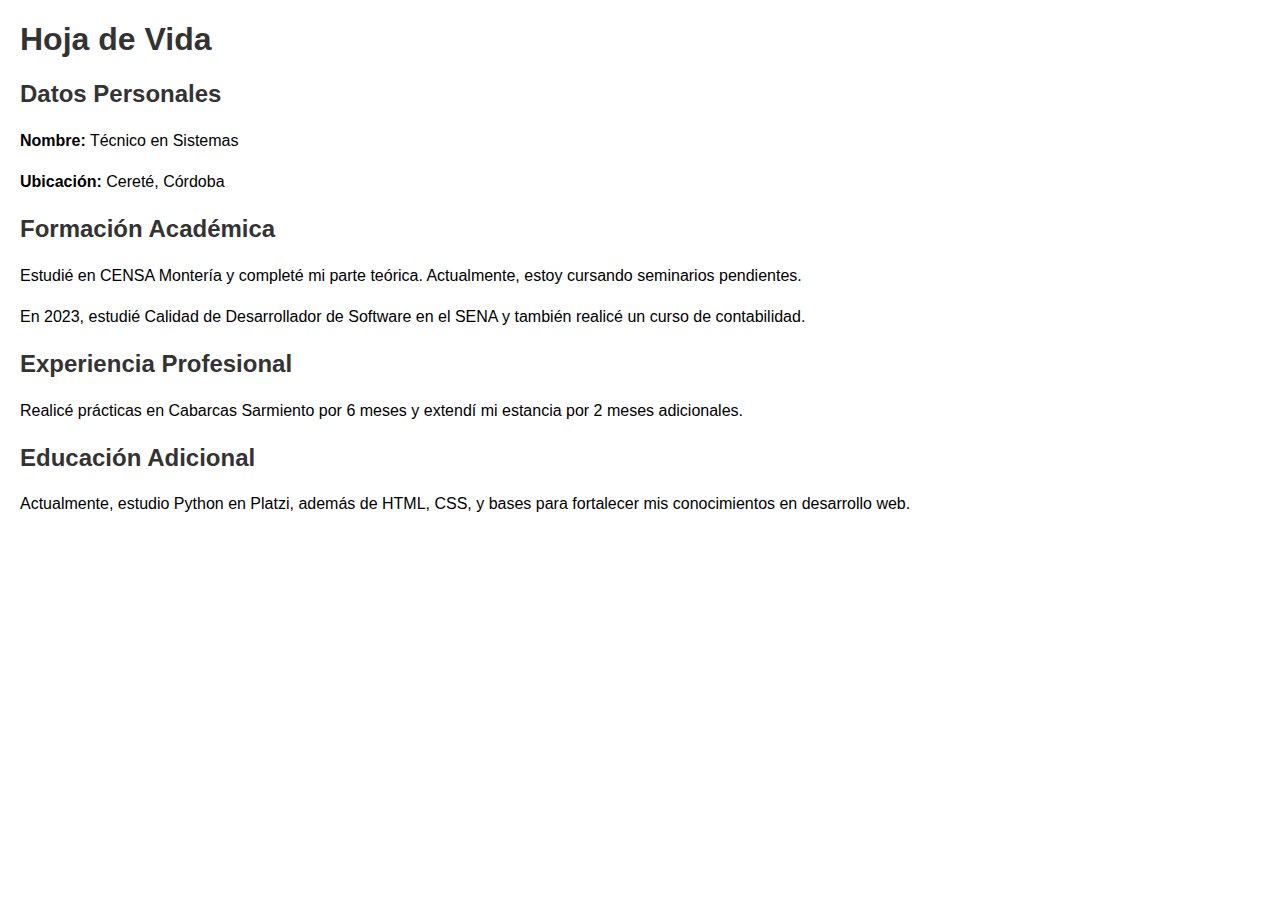
<file: hoja_de_vida.html>
<!DOCTYPE html>
<html lang="es">
<head>
    <meta charset="UTF-8">
    <meta name="viewport" content="width=device-width, initial-scale=1.0">
    <title>Hoja de Vida - Técnico en Sistemas</title>
    <style>
        body { font-family: Arial, sans-serif; margin: 20px; }
        h1, h2, h3 { color: #333; }
        p { line-height: 1.6; }
        .section { margin-bottom: 20px; }
    </style>
</head>
<body>
    <h1>Hoja de Vida</h1>
    <div class="section">
        <h2>Datos Personales</h2>
        <p><strong>Nombre:</strong> Técnico en Sistemas</p>
        <p><strong>Ubicación:</strong> Cereté, Córdoba</p>
    </div>
    <div class="section">
        <h2>Formación Académica</h2>
        <p>Estudié en CENSA Montería y completé mi parte teórica. Actualmente, estoy cursando seminarios pendientes.</p>
        <p>En 2023, estudié Calidad de Desarrollador de Software en el SENA y también realicé un curso de contabilidad.</p>
    </div>
    <div class="section">
        <h2>Experiencia Profesional</h2>
        <p>Realicé prácticas en Cabarcas Sarmiento por 6 meses y extendí mi estancia por 2 meses adicionales.</p>
    </div>
    <div class="section">
        <h2>Educación Adicional</h2>
        <p>Actualmente, estudio Python en Platzi, además de HTML, CSS, y bases para fortalecer mis conocimientos en desarrollo web.</p>
    </div>
</body>
</html>
</file>
<file: styles.css>
/* Reset y configuración base */
* {
  margin: 0;
  padding: 0;
  box-sizing: border-box;
}

body {
  font-family: 'Segoe UI', Tahoma, Geneva, Verdana, sans-serif;
  background: linear-gradient(135deg, #667eea 0%, #764ba2 100%);
  min-height: 100vh;
  color: #333;
}

/* Header */
.header {
  background: rgba(255, 255, 255, 0.95);
  backdrop-filter: blur(10px);
  padding: 15px 30px;
  display: flex;
  justify-content: space-between;
  align-items: center;
  box-shadow: 0 2px 20px rgba(0, 0, 0, 0.1);
  position: sticky;
  top: 0;
  z-index: 1000;
}

.header-spacer {
  flex: 1;
}

.logo {
  font-size: 24px;
  font-weight: bold;
  color: #4a5568;
}

.search-bar {
  display: flex;
  align-items: center;
  gap: 10px;
}

.search-bar input {
  padding: 10px 15px;
  border: 2px solid #e2e8f0;
  border-radius: 25px;
  outline: none;
  width: 300px;
  transition: all 0.3s ease;
}

.search-bar input:focus {
  border-color: #667eea;
  box-shadow: 0 0 0 3px rgba(102, 126, 234, 0.1);
}

.search-bar button {
  background: #667eea;
  color: white;
  border: none;
  padding: 10px 15px;
  border-radius: 25px;
  cursor: pointer;
  transition: all 0.3s ease;
}

.search-bar button:hover {
  background: #5a67d8;
  transform: translateY(-2px);
}

.user-actions {
  display: flex;
  gap: 10px;
}

.auth-btn {
  background: #4299e1;
  color: white;
  border: none;
  padding: 10px 20px;
  border-radius: 25px;
  cursor: pointer;
  text-decoration: none;
  display: inline-block;
  transition: all 0.3s ease;
  font-size: 14px;
}

.auth-btn:hover {
  background: #3182ce;
  transform: translateY(-2px);
  box-shadow: 0 4px 15px rgba(66, 153, 225, 0.3);
}

/* Dropdown Menu */
.dropdown {
  position: relative;
  display: inline-block;
}

.dropdown-toggle {
  background: #667eea;
  color: white;
  border: none;
  padding: 10px 20px;
  border-radius: 25px;
  cursor: pointer;
  font-size: 14px;
  transition: all 0.3s ease;
}

.dropdown-toggle:hover {
  background: #5a67d8;
  transform: translateY(-2px);
  box-shadow: 0 4px 15px rgba(102, 126, 234, 0.3);
}

.dropdown-menu {
  display: none;
  position: absolute;
  right: 0;
  top: 100%;
  background: white;
  min-width: 280px;
  box-shadow: 0 8px 32px rgba(0, 0, 0, 0.15);
  border-radius: 12px;
  padding: 12px 0;
  z-index: 1000;
  margin-top: 5px;
  border: 1px solid rgba(0, 0, 0, 0.1);
}

.dropdown-search {
  padding: 8px 16px;
  margin-bottom: 8px;
  display: flex;
  gap: 8px;
  align-items: center;
}

.dropdown-search input {
  flex: 1;
  padding: 8px 12px;
  border: 2px solid #e2e8f0;
  border-radius: 20px;
  outline: none;
  font-size: 13px;
  transition: all 0.3s ease;
}

.dropdown-search input:focus {
  border-color: #667eea;
  box-shadow: 0 0 0 3px rgba(102, 126, 234, 0.1);
}

.dropdown-search button {
  background: #667eea;
  color: white;
  border: none;
  padding: 8px 12px;
  border-radius: 20px;
  cursor: pointer;
  transition: all 0.3s ease;
  font-size: 12px;
}

.dropdown-search button:hover {
  background: #5a67d8;
  transform: scale(1.05);
}

.dropdown-divider {
  height: 1px;
  background: #e2e8f0;
  margin: 8px 16px;
}

.dropdown-menu.show {
  display: block;
  animation: fadeInDown 0.3s ease;
}

.dropdown-menu a {
  display: block;
  padding: 12px 20px;
  color: #4a5568;
  text-decoration: none;
  transition: all 0.3s ease;
  border-radius: 8px;
  margin: 2px 8px;
}

.dropdown-menu a:hover {
  background: linear-gradient(135deg, #667eea 0%, #764ba2 100%);
  color: white;
  transform: translateX(5px);
}

@keyframes fadeInDown {
  from {
    opacity: 0;
    transform: translateY(-10px);
  }

  to {
    opacity: 1;
    transform: translateY(0);
  }
}

/* Contenedor principal */
.main-container {
  display: flex;
  max-width: 1400px;
  margin: 20px auto;
  gap: 20px;
  padding: 0 20px;
}

/* Navegación lateral */
.left-sidebar {
  width: 250px;
  background: rgba(255, 255, 255, 0.95);
  backdrop-filter: blur(10px);
  border-radius: 15px;
  padding: 20px;
  box-shadow: 0 8px 32px rgba(0, 0, 0, 0.1);
  position: sticky;
  top: 20px;
  height: fit-content;
}

/* Menú hamburguesa */
.menu-toggle {
  display: none;
  flex-direction: column;
  cursor: pointer;
  padding: 10px;
  margin-bottom: 15px;
}

.menu-toggle span {
  width: 25px;
  height: 3px;
  background-color: #4a5568;
  margin: 3px 0;
  transition: 0.3s;
  border-radius: 2px;
}

.menu-toggle.active span:nth-child(1) {
  transform: rotate(-45deg) translate(-5px, 6px);
}

.menu-toggle.active span:nth-child(2) {
  opacity: 0;
}

.menu-toggle.active span:nth-child(3) {
  transform: rotate(45deg) translate(-5px, -6px);
}

.profile-photo {
  text-align: center;
  margin-bottom: 20px;
}

.profile-img {
  width: 150px;
  height: 200px;
  object-fit: cover;
  border-radius: 15px;
  border: 4px solid #667eea;
  box-shadow: 0 4px 15px rgba(0, 0, 0, 0.2);
}

.nav-menu {
  list-style: none;
  padding: 0;
  margin-top: 20px;
}

.nav-menu li {
  margin-bottom: 8px;
}

.nav-menu a {
  display: flex;
  align-items: center;
  padding: 15px 18px;
  color: #4a5568;
  text-decoration: none;
  border-radius: 12px;
  transition: all 0.3s ease;
  font-weight: 500;
  font-size: 14px;
  background: rgba(255, 255, 255, 0.7);
  border: 1px solid rgba(102, 126, 234, 0.1);
  position: relative;
  overflow: hidden;
}

.nav-menu a::before {
  content: '';
  position: absolute;
  top: 0;
  left: -100%;
  width: 100%;
  height: 100%;
  background: linear-gradient(135deg, #667eea 0%, #764ba2 100%);
  transition: left 0.3s ease;
  z-index: -1;
}

.nav-menu a:hover::before {
  left: 0;
}

.nav-menu a:hover {
  color: white;
  transform: translateX(8px);
  box-shadow: 0 6px 20px rgba(102, 126, 234, 0.4);
  border-color: rgba(102, 126, 234, 0.3);
}

.nav-menu a span.emoji {
  margin-right: 12px;
  font-size: 16px;
  min-width: 20px;
}

/* Contenido principal */
.main-content {
  flex: 1;
  background: rgba(255, 255, 255, 0.95);
  backdrop-filter: blur(10px);
  border-radius: 15px;
  padding: 30px;
  box-shadow: 0 8px 32px rgba(0, 0, 0, 0.1);
}

.cv-section {
  margin-bottom: 40px;
  padding-bottom: 30px;
  border-bottom: 2px solid #e2e8f0;
}

.cv-section:last-child {
  border-bottom: none;
}

.section-title {
  font-size: 28px;
  color: #2d3748;
  margin-bottom: 20px;
  padding-bottom: 10px;
  border-bottom: 3px solid #667eea;
  display: inline-block;
}

/* Tarjetas de información */
.info-grid {
  display: grid;
  gap: 20px;
}

.info-card {
  background: #f7fafc;
  padding: 20px;
  border-radius: 12px;
  border-left: 4px solid #667eea;
  box-shadow: 0 2px 10px rgba(0, 0, 0, 0.05);
}

.info-card h3 {
  color: #2d3748;
  margin-bottom: 15px;
  font-size: 20px;
}

.info-card p {
  margin-bottom: 8px;
  line-height: 1.6;
}

/* Timeline de educación */
.education-timeline {
  position: relative;
  padding-left: 30px;
}

.education-timeline::before {
  content: '';
  position: absolute;
  left: 15px;
  top: 0;
  bottom: 0;
  width: 2px;
  background: #667eea;
}

.timeline-item {
  position: relative;
  margin-bottom: 30px;
  background: #f7fafc;
  padding: 20px;
  border-radius: 12px;
  box-shadow: 0 2px 10px rgba(0, 0, 0, 0.05);
}

.timeline-marker {
  position: absolute;
  left: -37px;
  top: 20px;
  width: 12px;
  height: 12px;
  background: #667eea;
  border-radius: 50%;
  border: 3px solid white;
}

.timeline-content h3 {
  color: #2d3748;
  margin-bottom: 10px;
  font-size: 18px;
}

.timeline-content p {
  margin-bottom: 5px;
  line-height: 1.5;
}

/* Tarjeta de experiencia */
.experience-card {
  background: linear-gradient(135deg, #667eea 0%, #764ba2 100%);
  color: white;
  padding: 25px;
  border-radius: 15px;
  box-shadow: 0 8px 25px rgba(102, 126, 234, 0.3);
}

.experience-card h3 {
  margin-bottom: 15px;
  font-size: 22px;
}

.experience-card p {
  margin-bottom: 8px;
  line-height: 1.6;
}

/* Grid de habilidades */
.skills-grid {
  display: grid;
  grid-template-columns: repeat(auto-fit, minmax(250px, 1fr));
  gap: 20px;
}

.skill-card {
  background: #f7fafc;
  padding: 20px;
  border-radius: 12px;
  box-shadow: 0 2px 10px rgba(0, 0, 0, 0.05);
  transition: transform 0.3s ease;
}

.skill-card:hover {
  transform: translateY(-5px);
}

.skill-card h4 {
  color: #2d3748;
  margin-bottom: 15px;
  font-size: 18px;
}

.skill-bar {
  background: #e2e8f0;
  height: 8px;
  border-radius: 4px;
  margin-bottom: 10px;
  overflow: hidden;
}

.skill-progress {
  background: linear-gradient(90deg, #667eea, #764ba2);
  height: 100%;
  border-radius: 4px;
  transition: width 1s ease;
}

/* Grid de certificaciones */
.certificates-grid {
  display: grid;
  grid-template-columns: repeat(auto-fit, minmax(200px, 1fr));
  gap: 20px;
}

.certificate-card {
  background: #f7fafc;
  padding: 20px;
  border-radius: 15px;
  text-align: center;
  box-shadow: 0 4px 20px rgba(0, 0, 0, 0.1);
  transition: all 0.3s ease;
  cursor: pointer;
  position: relative;
  border: 2px solid transparent;
}

.certificate-card:hover {
  transform: translateY(-8px);
  box-shadow: 0 12px 35px rgba(0, 0, 0, 0.2);
  border-color: #667eea;
}

.certificate-card img {
  width: 100%;
  height: 200px;
  object-fit: cover;
  border-radius: 12px;
  margin-bottom: 15px;
  box-shadow: 0 4px 15px rgba(0, 0, 0, 0.1);
  transition: all 0.3s ease;
}

.certificate-card:hover img {
  transform: scale(1.02);
  box-shadow: 0 8px 25px rgba(0, 0, 0, 0.2);
}

.certificate-card h4 {
  color: #2d3748;
  margin-bottom: 5px;
  font-size: 16px;
}

.certificate-actions {
  display: flex;
  gap: 10px;
  justify-content: center;
  margin-top: 15px;
}

.cert-btn {
  background: linear-gradient(135deg, #4299e1 0%, #3182ce 100%);
  color: white;
  border: none;
  padding: 8px 16px;
  border-radius: 25px;
  cursor: pointer;
  font-size: 13px;
  font-weight: 500;
  transition: all 0.3s ease;
  box-shadow: 0 2px 10px rgba(66, 153, 225, 0.3);
}

.cert-btn:hover {
  background: linear-gradient(135deg, #3182ce 0%, #2c5aa0 100%);
  transform: translateY(-2px);
  box-shadow: 0 4px 15px rgba(66, 153, 225, 0.4);
}

/* Tarjeta de estudios actuales */
.current-studies-card {
  background: linear-gradient(135deg, #48bb78 0%, #38a169 100%);
  color: white;
  padding: 25px;
  border-radius: 15px;
  box-shadow: 0 8px 25px rgba(72, 187, 120, 0.3);
}

.current-studies-card h3 {
  margin-bottom: 15px;
  font-size: 22px;
}

.current-studies-card ul {
  margin: 15px 0;
  padding-left: 20px;
}

.current-studies-card li {
  margin-bottom: 5px;
  line-height: 1.5;
}

/* Sidebar derecho */
.right-sidebar {
  width: 280px;
  display: flex;
  flex-direction: column;
  gap: 20px;
}

.sidebar-section {
  background: rgba(255, 255, 255, 0.95);
  backdrop-filter: blur(10px);
  border-radius: 15px;
  padding: 20px;
  box-shadow: 0 8px 32px rgba(0, 0, 0, 0.1);
}

.sidebar-section h3 {
  color: #2d3748;
  margin-bottom: 15px;
  font-size: 18px;
  text-align: center;
}

.contact-info p {
  margin-bottom: 10px;
  padding: 8px;
  background: #f7fafc;
  border-radius: 8px;
  font-size: 14px;
}

.documents-list {
  display: flex;
  flex-direction: column;
  gap: 10px;
}

.doc-item {
  display: flex;
  align-items: center;
  gap: 8px;
  background: #f7fafc;
  padding: 8px;
  border-radius: 8px;
  border: 1px solid #e2e8f0;
}

.doc-link {
  flex: 1;
  padding: 8px 12px;
  background: #4299e1;
  color: white;
  text-decoration: none;
  border-radius: 6px;
  text-align: center;
  transition: all 0.3s ease;
  font-size: 14px;
  cursor: pointer;
  border: none;
}

.doc-link:hover {
  background: #3182ce;
  transform: translateY(-1px);
}

.doc-actions {
  display: flex;
  gap: 4px;
}

.doc-btn {
  background: #48bb78;
  color: white;
  border: none;
  padding: 6px 8px;
  border-radius: 4px;
  cursor: pointer;
  font-size: 12px;
  transition: all 0.3s ease;
  min-width: 30px;
}

.doc-btn:hover {
  background: #38a169;
  transform: translateY(-1px);
}

.image-gallery {
  display: grid;
  grid-template-columns: 1fr 1fr;
  gap: 10px;
}

.gallery-img {
  width: 100%;
  height: 80px;
  object-fit: cover;
  border-radius: 8px;
  cursor: pointer;
  transition: transform 0.3s ease;
}

.gallery-img:hover {
  transform: scale(1.05);
}

/* Modal para imágenes */
.modal {
  display: none;
  position: fixed;
  z-index: 2000;
  left: 0;
  top: 0;
  width: 100%;
  height: 100%;
  background-color: rgba(0, 0, 0, 0.9);
}

.modal-content {
  margin: auto;
  display: block;
  width: 80%;
  max-width: 700px;
  max-height: 70%;
  object-fit: contain;
  border-radius: 10px;
  position: absolute;
  top: 40%;
  left: 50%;
  transform: translate(-50%, -50%);
}

.close {
  position: absolute;
  top: 15px;
  right: 35px;
  color: #f1f1f1;
  font-size: 40px;
  font-weight: bold;
  cursor: pointer;
  transition: 0.3s;
  z-index: 2001;
}

.close:hover {
  color: #bbb;
}

.modal-actions {
  position: absolute;
  bottom: 20px;
  left: 50%;
  transform: translateX(-50%);
  display: flex;
  gap: 15px;
  z-index: 2001;
}

.modal-btn {
  background: rgba(66, 153, 225, 0.9);
  color: white;
  border: none;
  padding: 10px 20px;
  border-radius: 25px;
  cursor: pointer;
  font-size: 14px;
  transition: all 0.3s ease;
  backdrop-filter: blur(10px);
}

.modal-btn:hover {
  background: rgba(49, 130, 206, 0.9);
  transform: translateY(-2px);
}

/* Modal para PDFs */
.pdf-container {
  position: absolute;
  top: 5%;
  left: 5%;
  width: 90%;
  height: 90%;
  background: white;
  border-radius: 10px;
  overflow: hidden;
}

.pdf-actions {
  position: absolute;
  bottom: 0;
  left: 0;
  right: 0;
  background: rgba(255, 255, 255, 0.95);
  padding: 10px;
  display: flex;
  gap: 15px;
  justify-content: center;
  border-top: 1px solid #e2e8f0;
}

#pdfViewer {
  border: none;
  border-radius: 10px 10px 0 0;
}

/* Estilos para proyectos web */
.project-card a:hover {
  background: rgba(255, 255, 255, 0.3) !important;
  transform: translateY(-2px);
}

.app-card a:hover {
  background: rgba(255, 255, 255, 0.3) !important;
  transform: translateY(-2px);
}

/* Responsive */
@media (max-width: 1024px) {
  .main-container {
    flex-direction: column;
  }

  .left-sidebar,
  .right-sidebar {
    width: 100%;
    position: static;
  }

  .skills-grid {
    grid-template-columns: 1fr;
  }

  .certificates-grid {
    grid-template-columns: repeat(auto-fit, minmax(200px, 1fr));
  }

  .projects-grid {
    grid-template-columns: 1fr;
  }
}

@media (max-width: 768px) {
  .header {
    flex-direction: column;
    gap: 15px;
    padding: 15px;
    position: relative;
  }

  .search-bar input {
    width: 200px;
  }

  .user-actions {
    flex-wrap: wrap;
    justify-content: center;
  }

  .main-container {
    padding: 0 10px;
    gap: 15px;
    margin-top: 10px;
  }

  .left-sidebar {
    width: 100%;
    order: 1;
    position: static;
    height: auto;
  }

  .right-sidebar {
    width: 100%;
    order: 3;
    position: static;
    height: auto;
  }

  .menu-toggle {
    display: flex;
  }

  .nav-menu {
    display: none;
    position: absolute;
    top: 60px;
    left: 0;
    right: 0;
    background: rgba(255, 255, 255, 0.98);
    backdrop-filter: blur(10px);
    border-radius: 10px;
    box-shadow: 0 8px 32px rgba(0, 0, 0, 0.2);
    z-index: 1000;
  }

  .nav-menu.active {
    display: block;
  }

  .nav-menu li {
    border-bottom: 1px solid #e2e8f0;
  }

  .nav-menu li:last-child {
    border-bottom: none;
  }

  .nav-menu a {
    display: block;
    padding: 15px 20px;
  }

  .main-content {
    width: 100%;
    order: 2;
    margin-top: 0;
  }

  .info-grid {
    grid-template-columns: 1fr;
  }

  .skills-grid {
    grid-template-columns: 1fr;
  }

  .certificates-grid {
    grid-template-columns: 1fr;
  }

  .image-gallery {
    grid-template-columns: 1fr 1fr;
  }

  .doc-actions {
    justify-content: center;
  }

  .modal-content {
    width: 95%;
    max-height: 60%;
  }

  .modal-actions {
    flex-direction: column;
    gap: 10px;
  }

  .pdf-container {
    top: 2%;
    left: 2%;
    width: 96%;
    height: 96%;
  }

  /* Corregir superposición en móviles */
  .cv-section {
    margin-bottom: 20px;
  }

  .section-title {
    font-size: 20px;
    margin-bottom: 15px;
  }
}

/* Animaciones */
@keyframes fadeInUp {
  from {
    opacity: 0;
    transform: translateY(30px);
  }

  to {
    opacity: 1;
    transform: translateY(0);
  }
}

.cv-section {
  animation: fadeInUp 0.6s ease-out;
}

/* Efectos hover */
.info-card:hover,
.timeline-item:hover,
.skill-card:hover,
.certificate-card:hover {
  box-shadow: 0 8px 25px rgba(0, 0, 0, 0.15);
  transform: translateY(-3px);
}

/* Scrollbar personalizado */
::-webkit-scrollbar {
  width: 8px;
}

::-webkit-scrollbar-track {
  background: #f1f1f1;
  border-radius: 10px;
}

::-webkit-scrollbar-thumb {
  background: #667eea;
  border-radius: 10px;
}

::-webkit-scrollbar-thumb:hover {
  background: #5a67d8;
}

/* Botón de scroll hacia arriba */
.scroll-to-top {
  position: fixed;
  bottom: 100px;
  right: 30px;
  width: 50px;
  height: 50px;
  background: linear-gradient(135deg, #667eea 0%, #764ba2 100%);
  color: white;
  border: none;
  border-radius: 50%;
  font-size: 20px;
  cursor: pointer;
  box-shadow: 0 4px 15px rgba(102, 126, 234, 0.4);
  transition: all 0.3s ease;
  z-index: 1000;
  display: none;
  opacity: 0;
}

.scroll-to-top:hover {
  transform: translateY(-3px);
  box-shadow: 0 6px 20px rgba(102, 126, 234, 0.6);
  background: linear-gradient(135deg, #5a67d8 0%, #6b46c1 100%);
}

.scroll-to-top:active {
  transform: translateY(-1px);
}

/* Chat flotante */
.chat-widget {
  position: fixed;
  bottom: 20px;
  right: 30px;
  width: 280px;
  background: white;
  border-radius: 12px;
  box-shadow: 0 6px 20px rgba(0, 0, 0, 0.12);
  z-index: 999;
  overflow: hidden;
  font-family: 'Segoe UI', Tahoma, Geneva, Verdana, sans-serif;
}

.chat-header {
  background: linear-gradient(135deg, #667eea 0%, #764ba2 100%);
  color: white;
  padding: 10px 15px;
  cursor: pointer;
  display: flex;
  align-items: center;
  justify-content: space-between;
  transition: all 0.3s ease;
}

.chat-header:hover {
  background: linear-gradient(135deg, #5a67d8 0%, #6b46c1 100%);
}

.chat-icon {
  font-size: 14px;
  margin-right: 8px;
}

.chat-title {
  font-weight: 600;
  flex: 1;
  font-size: 13px;
}

.chat-toggle {
  font-size: 16px;
  font-weight: bold;
  cursor: pointer;
}

.chat-body {
  max-height: 400px;
  display: none;
  flex-direction: column;
}

.chat-messages {
  height: 200px;
  overflow-y: auto;
  padding: 12px;
  background: #f8f9fa;
}

.bot-message,
.user-message {
  margin-bottom: 12px;
  padding: 10px 15px;
  border-radius: 18px;
  max-width: 85%;
  line-height: 1.4;
  font-size: 14px;
}

.bot-message {
  background: #e3f2fd;
  color: #1565c0;
  align-self: flex-start;
  border-bottom-left-radius: 5px;
}

.user-message {
  background: linear-gradient(135deg, #667eea 0%, #764ba2 100%);
  color: white;
  align-self: flex-end;
  margin-left: auto;
  border-bottom-right-radius: 5px;
}

.chat-input-container {
  display: flex;
  padding: 15px;
  background: white;
  border-top: 1px solid #e0e0e0;
}

#chatInput {
  flex: 1;
  border: 2px solid #e0e0e0;
  border-radius: 20px;
  padding: 10px 15px;
  outline: none;
  font-size: 14px;
  transition: border-color 0.3s ease;
}

#chatInput:focus {
  border-color: #667eea;
}

.send-btn {
  background: linear-gradient(135deg, #667eea 0%, #764ba2 100%);
  color: white;
  border: none;
  border-radius: 50%;
  width: 40px;
  height: 40px;
  margin-left: 10px;
  cursor: pointer;
  display: flex;
  align-items: center;
  justify-content: center;
  transition: all 0.3s ease;
}

.send-btn:hover {
  transform: scale(1.1);
  background: linear-gradient(135deg, #5a67d8 0%, #6b46c1 100%);
}

.chat-actions {
  padding: 15px;
  background: white;
  border-top: 1px solid #e0e0e0;
}

.whatsapp-btn {
  width: 100%;
  background: #25d366;
  color: white;
  border: none;
  border-radius: 25px;
  padding: 12px 20px;
  font-size: 14px;
  font-weight: 600;
  cursor: pointer;
  transition: all 0.3s ease;
}

.whatsapp-btn:hover {
  background: #20ba5a;
  transform: translateY(-2px);
  box-shadow: 0 4px 15px rgba(37, 211, 102, 0.3);
}

/* Scrollbar del chat */
.chat-messages::-webkit-scrollbar {
  width: 6px;
}

.chat-messages::-webkit-scrollbar-track {
  background: #f1f1f1;
  border-radius: 10px;
}

.chat-messages::-webkit-scrollbar-thumb {
  background: #667eea;
  border-radius: 10px;
}

/* Responsive para móviles */
@media (max-width: 768px) {
  .chat-widget {
    width: 300px;
    right: 15px;
    bottom: 80px;
  }

  .chat-messages {
    height: 200px;
  }
}

/* Botón de WhatsApp en Sidebar */
.whatsapp-btn {
  display: flex;
  align-items: center;
  justify-content: center;
  gap: 10px;
  padding: 10px;
  background: #25d366;
  color: white;
  text-decoration: none;
  border-radius: 6px;
  text-align: center;
  margin-top: 10px;
  transition: all 0.3s ease;
  font-weight: 500;
}

.whatsapp-btn:hover {
  background: #128c7e;
  transform: translateY(-2px);
  box-shadow: 0 4px 15px rgba(37, 211, 102, 0.3);
}

.whatsapp-btn img {
  width: 20px;
  height: 20px;
}

/* Footer profesional */
.footer {
  background: rgba(255, 255, 255, 0.95);
  backdrop-filter: blur(10px);
  padding: 30px;
  text-align: center;
  margin-top: 40px;
  border-radius: 15px 15px 0 0;
  box-shadow: 0 -2px 20px rgba(0, 0, 0, 0.1);
  max-width: 1400px;
  margin-left: auto;
  margin-right: auto;
  border: 1px solid rgba(255, 255, 255, 0.3);
}

.footer p {
  color: #4a5568;
  font-size: 14px;
  margin: 5px 0;
}

.footer .dev-name {
  font-weight: bold;
  color: #667eea;
}

@media screen and (max-width: 768px) {
  .footer {
    margin: 20px 10px 0 10px;
    padding: 20px;
    border-radius: 15px;
  }
}
</file>
